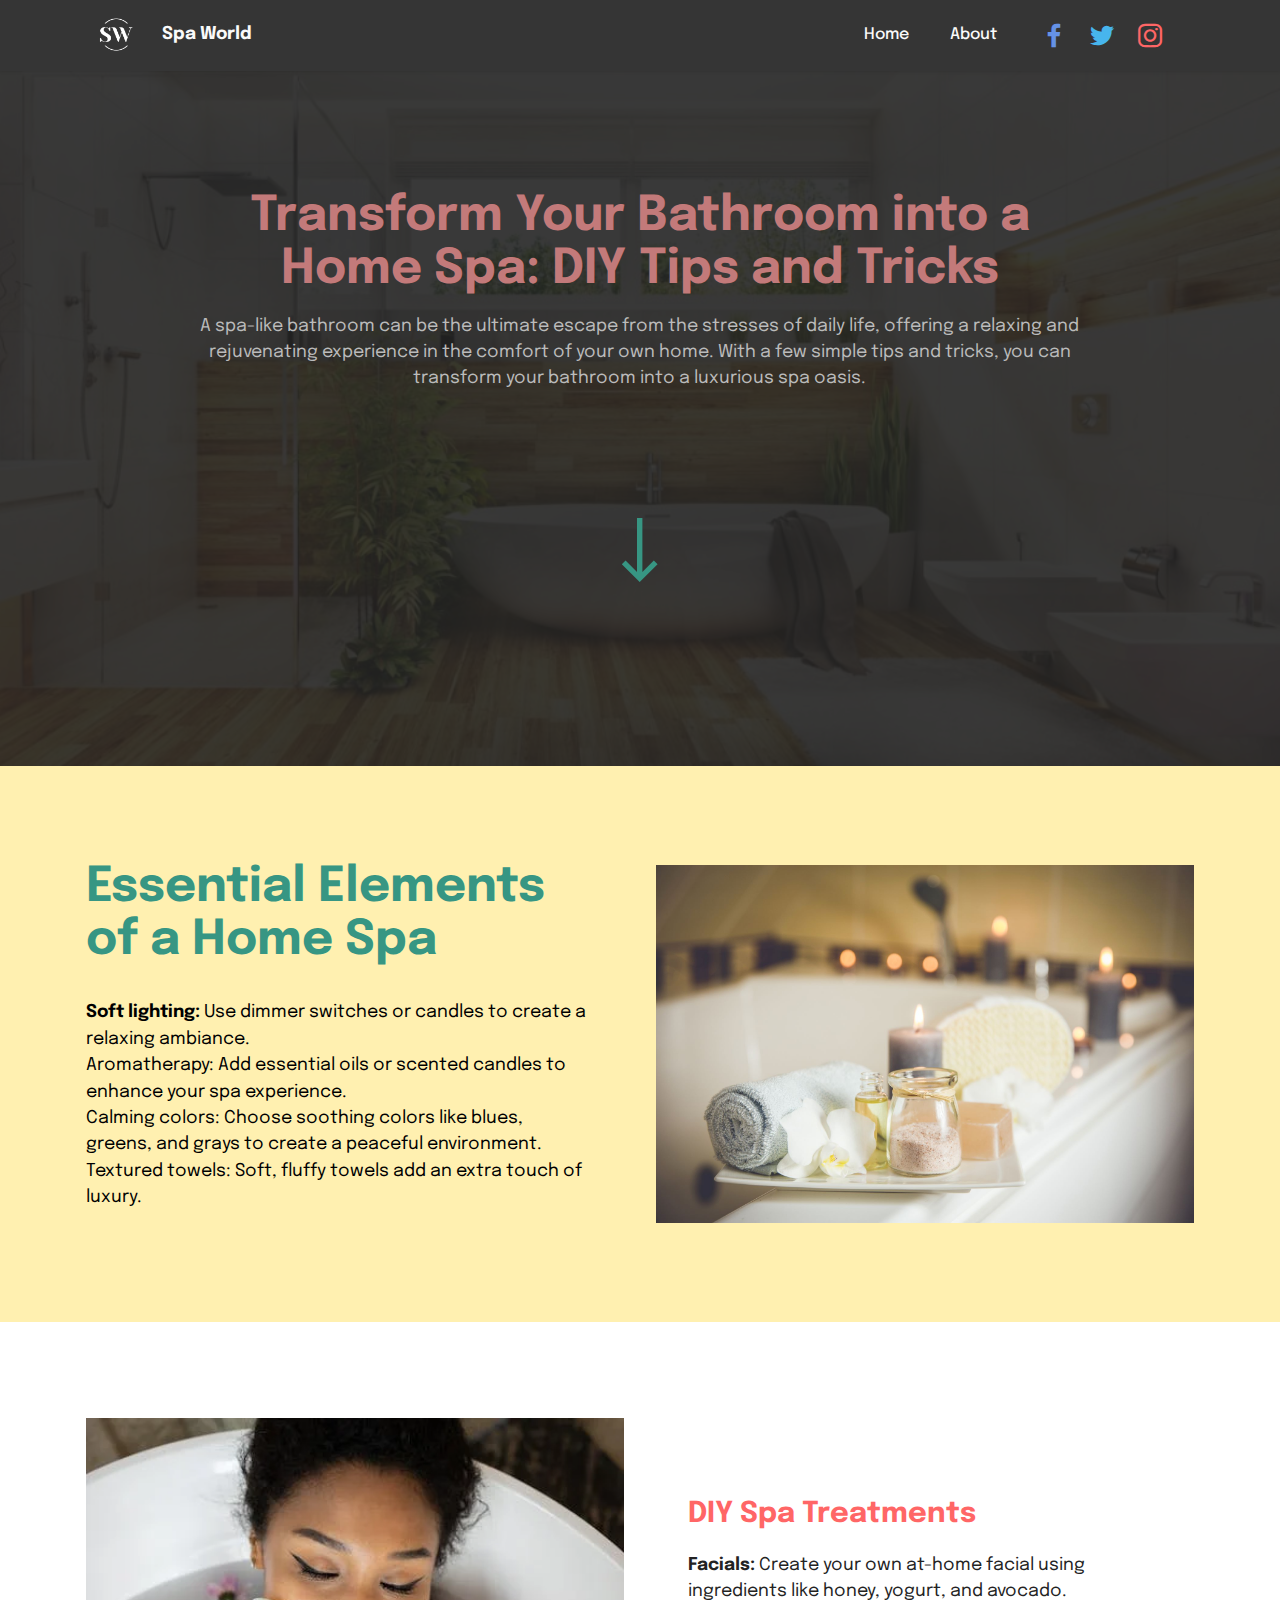
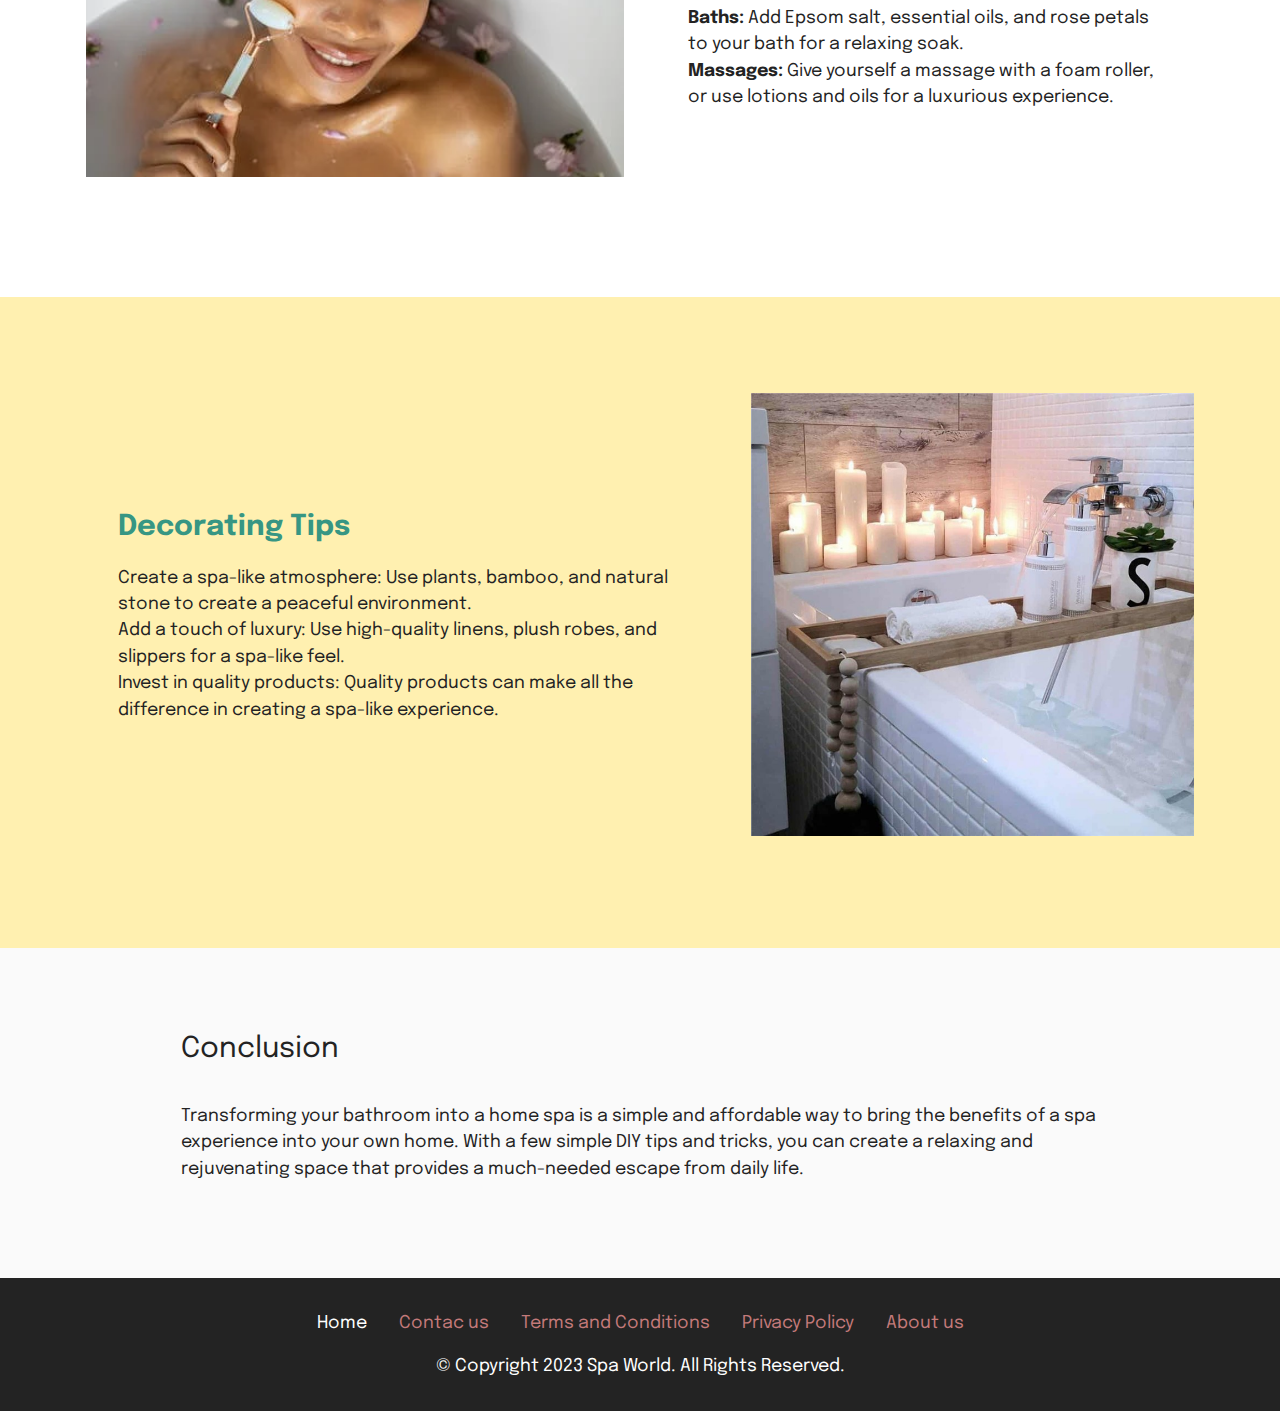
<file: index.html>
<!DOCTYPE html>
<html  >
<head>
  <!-- Site made with Mobirise Website Builder v5.7.12, https://mobirise.com -->
  <meta charset="UTF-8">
  <meta http-equiv="X-UA-Compatible" content="IE=edge">
  <meta name="generator" content="Mobirise v5.7.12, mobirise.com">
  <meta name="viewport" content="width=device-width, initial-scale=1, minimum-scale=1">
  <link rel="shortcut icon" href="assets/images/capture-removebg-preview.png" type="image/x-icon">
  <meta name="description" content="">
  
  
  <title>Home</title>
  <link rel="stylesheet" href="assets/web/assets/mobirise-icons2/mobirise2.css">
  <link rel="stylesheet" href="assets/bootstrap/css/bootstrap.min.css">
  <link rel="stylesheet" href="assets/bootstrap/css/bootstrap-grid.min.css">
  <link rel="stylesheet" href="assets/bootstrap/css/bootstrap-reboot.min.css">
  <link rel="stylesheet" href="assets/dropdown/css/style.css">
  <link rel="stylesheet" href="assets/socicon/css/styles.css">
  <link rel="stylesheet" href="assets/theme/css/style.css">
  <link rel="preload" href="https://fonts.googleapis.com/css?family=Epilogue:100,200,300,400,500,600,700,800,900,100i,200i,300i,400i,500i,600i,700i,800i,900i&display=swap" as="style" onload="this.onload=null;this.rel='stylesheet'">
  <noscript><link rel="stylesheet" href="https://fonts.googleapis.com/css?family=Epilogue:100,200,300,400,500,600,700,800,900,100i,200i,300i,400i,500i,600i,700i,800i,900i&display=swap"></noscript>
  <link rel="preload" as="style" href="assets/mobirise/css/mbr-additional.css"><link rel="stylesheet" href="assets/mobirise/css/mbr-additional.css" type="text/css">

  
  
  
</head>
<body>
  
  <section data-bs-version="5.1" class="menu menu1 cid-sFGzlAXw3z" once="menu" id="menu1-2">
    

    <nav class="navbar navbar-dropdown navbar-expand-lg">
        <div class="container">
            <div class="navbar-brand">
                <span class="navbar-logo">
                    <a href="index.html">
                        <img src="assets/images/capture-removebg-preview.png" alt="" style="height: 3rem;">
                    </a>
                </span>
                <span class="navbar-caption-wrap"><a class="navbar-caption text-white text-primary display-7" href="index.html">Spa World</a></span>
            </div>
            <button class="navbar-toggler" type="button" data-toggle="collapse" data-bs-toggle="collapse" data-target="#navbarSupportedContent" data-bs-target="#navbarSupportedContent" aria-controls="navbarNavAltMarkup" aria-expanded="false" aria-label="Toggle navigation">
                <div class="hamburger">
                    <span></span>
                    <span></span>
                    <span></span>
                    <span></span>
                </div>
            </button>
            <div class="collapse navbar-collapse" id="navbarSupportedContent">
                <ul class="navbar-nav nav-dropdown nav-right" data-app-modern-menu="true"><li class="nav-item"><a class="nav-link link text-white text-primary display-4" href="index.html">Home</a></li><li class="nav-item"><a class="nav-link link text-white text-primary display-4" href="page2.html">
                            About</a></li></ul>
                <div class="icons-menu">
                    <a class="iconfont-wrapper" href="index.html">
                        <span class="p-2 mbr-iconfont socicon-facebook socicon" style="color: rgb(101, 146, 230); fill: rgb(101, 146, 230);"></span>
                    </a>
                    <a class="iconfont-wrapper" href="index.html">
                        <span class="p-2 mbr-iconfont socicon-twitter socicon" style="color: rgb(71, 181, 237); fill: rgb(71, 181, 237);"></span>
                    </a>
                    <a class="iconfont-wrapper" href="index.html">
                        <span class="p-2 mbr-iconfont socicon-instagram socicon" style="color: rgb(255, 102, 102); fill: rgb(255, 102, 102);"></span>
                    </a>
                    
                </div>
                
            </div>
        </div>
    </nav>
</section>

<section data-bs-version="5.1" class="header19 cid-sFGzrhlvIh" id="header19-3">

    

    <div class="mbr-overlay" style="opacity: 0.9; background-color: rgb(35, 35, 35);">
    </div>

    <div class="container">
        <div class="media-container">
            <div class="col-md-12 col-lg-10 m-auto align-center">
                <h1 class="mbr-section-title mbr-white mbr-fonts-style mb-3 display-2"><strong>Transform Your Bathroom into a Home Spa: DIY Tips and Tricks</strong></h1>
                <p class="mbr-text mbr-white mbr-fonts-style display-7">
                    A spa-like bathroom can be the ultimate escape from the stresses of daily life, offering a relaxing and rejuvenating experience in the comfort of your own home. With a few simple tips and tricks, you can transform your bathroom into a luxurious spa oasis.</p>
                

                <div class="row pt-5 justify-content-center">
                    <div class="col-12 col-md-6 col-lg-3">
                        <div class="card-wrapper">
                            <div class="card-box align-center">
                                <a href="index.html"><span class="mbr-iconfont mobi-mbri-down mobi-mbri" style="color: rgb(55, 150, 131); fill: rgb(55, 150, 131);"></span></a>
                                <h4 class="card-title align-center mbr-black mbr-fonts-style display-7"></h4>
                            </div>
                        </div>
                    </div>
                    
                    
                    
                </div>
            </div>
        </div>
    </div>
</section>

<section data-bs-version="5.1" class="features18 cid-sFGGxz3b6J" id="features19-a">

    

    
    <div class="container">
        <div class="row justify-content-center">
            <div class="card col-12 col-lg">
                <div class="card-wrapper">
                    <h6 class="card-title mbr-fonts-style mb-4 display-2"><strong>Essential Elements of a Home Spa</strong></h6>
                    <p class="mbr-text mbr-fonts-style display-7"><strong>Soft lighting:</strong> Use dimmer switches or candles to create a relaxing ambiance.
<br>Aromatherapy: Add essential oils or scented candles to enhance your spa experience.
<br>Calming colors: Choose soothing colors like blues, greens, and grays to create a peaceful environment.
<br>Textured towels: Soft, fluffy towels add an extra touch of luxury.</p>
                    
                </div>
            </div>
            <div class="col-12 col-lg-6">
                <div class="image-wrapper">
                    <a href="index.html"><img src="assets/images/arch2o-4-key-considerations-when-building-a-spa-at-home-1.jpeg" alt=""></a>
                </div>
            </div>
        </div>
    </div>
</section>

<section data-bs-version="5.1" class="image1 cid-tuviV3ELBd" id="image1-0">
    

    
    

    <div class="container">
        <div class="row align-items-center">
            <div class="col-12 col-lg-6">
                <div class="image-wrapper">
                    <a href="index.html"><img src="assets/images/pexels-photo-6621226.webp" alt=""></a>
                    <p class="mbr-description mbr-fonts-style pt-2 align-center display-4"></p>
                </div>
            </div>
            <div class="col-12 col-lg">
                <div class="text-wrapper">
                    <h3 class="mbr-section-title mbr-fonts-style mb-3 display-5"><strong>DIY Spa Treatments</strong></h3>
                    <p class="mbr-text mbr-fonts-style display-7"><strong>Facials:</strong> Create your own at-home facial using ingredients like honey, yogurt, and avocado.
<br><strong>Baths:</strong> Add Epsom salt, essential oils, and rose petals to your bath for a relaxing soak.
<br><strong>Massages:</strong> Give yourself a massage with a foam roller, or use lotions and oils for a luxurious experience.</p>
                </div>
            </div>
        </div>
    </div>
</section>

<section data-bs-version="5.1" class="image2 cid-tuvju6x9x3" id="image2-2">
    

    
    

    <div class="container">
        <div class="row align-items-center">
            <div class="col-12 col-lg-5">
                <div class="image-wrapper">
                    <a href="index.html"><img src="assets/images/448257bd-cbf5-4a04-845e-d1fa05ebd74f.jpg" alt=""></a>
                    <p class="mbr-description mbr-fonts-style mt-2 align-center display-4"></p>
                </div>
            </div>
            <div class="col-12 col-lg">
                <div class="text-wrapper">
                    <h3 class="mbr-section-title mbr-fonts-style mb-3 display-5"><strong>Decorating Tips</strong></h3>
                    <p class="mbr-text mbr-fonts-style display-7">Create a spa-like atmosphere: Use plants, bamboo, and natural stone to create a peaceful environment.
<br>Add a touch of luxury: Use high-quality linens, plush robes, and slippers for a spa-like feel.
<br>Invest in quality products: Quality products can make all the difference in creating a spa-like experience.</p>
                </div>
            </div>
        </div>
    </div>
</section>

<section data-bs-version="5.1" class="content5 cid-tuvjIvxRNx" id="content5-3">
    
    <div class="container">
        <div class="row justify-content-center">
            <div class="col-md-12 col-lg-10">
                
                <h4 class="mbr-section-subtitle mbr-fonts-style mb-4 display-5">
                    Conclusion
                </h4>
                <p class="mbr-text mbr-fonts-style display-7">
                    Transforming your bathroom into a home spa is a simple and affordable way to bring the benefits of a spa experience into your own home. With a few simple DIY tips and tricks, you can create a relaxing and rejuvenating space that provides a much-needed escape from daily life.</p>
            </div>
        </div>
    </div>
</section>

<section data-bs-version="5.1" class="footer3 cid-tuvjKKQNaq" once="footers" id="footer3-4">

    

    

    <div class="container">
        <div class="media-container-row align-center mbr-white">
            <div class="row row-links">
                <ul class="foot-menu">
                    
                    
                    
                    
                    
                <li class="foot-menu-item mbr-fonts-style display-7">Home</li><li class="foot-menu-item mbr-fonts-style display-7"><a href="page1.html" class="text-primary">Contac us</a></li><li class="foot-menu-item mbr-fonts-style display-7"><a href="page4.html" class="text-primary">Terms and Conditions</a></li><li class="foot-menu-item mbr-fonts-style display-7"><a href="page3.html" class="text-primary">Privacy Policy</a></li><li class="foot-menu-item mbr-fonts-style display-7"><a href="page2.html" class="text-primary">About us</a></li></ul>
            </div>
            
            <div class="row row-copirayt">
                <p class="mbr-text mb-0 mbr-fonts-style mbr-white align-center display-7">
                    © Copyright 2023 Spa World. All Rights Reserved.
                </p>
            </div>
        </div>
    </div>
  
  
</body>
</html>
</file>
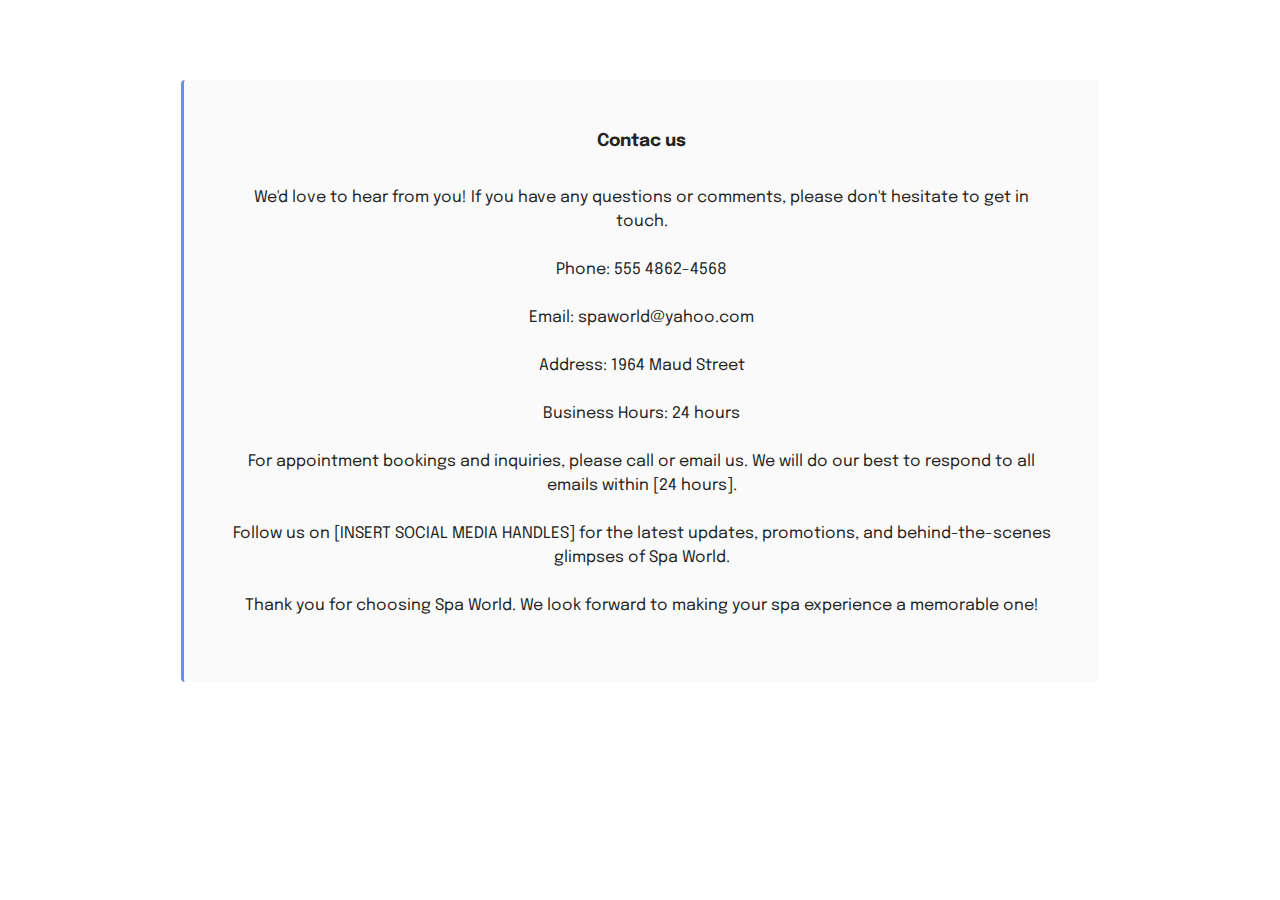
<file: page1.html>
<!DOCTYPE html>
<html  >
<head>
  <!-- Site made with Mobirise Website Builder v5.7.12, https://mobirise.com -->
  <meta charset="UTF-8">
  <meta http-equiv="X-UA-Compatible" content="IE=edge">
  <meta name="generator" content="Mobirise v5.7.12, mobirise.com">
  <meta name="viewport" content="width=device-width, initial-scale=1, minimum-scale=1">
  <link rel="shortcut icon" href="assets/images/capture-removebg-preview.png" type="image/x-icon">
  <meta name="description" content="">
  
  
  <title>Contac us</title>
  <link rel="stylesheet" href="assets/bootstrap/css/bootstrap.min.css">
  <link rel="stylesheet" href="assets/bootstrap/css/bootstrap-grid.min.css">
  <link rel="stylesheet" href="assets/bootstrap/css/bootstrap-reboot.min.css">
  <link rel="stylesheet" href="assets/theme/css/style.css">
  <link rel="preload" href="https://fonts.googleapis.com/css?family=Epilogue:100,200,300,400,500,600,700,800,900,100i,200i,300i,400i,500i,600i,700i,800i,900i&display=swap" as="style" onload="this.onload=null;this.rel='stylesheet'">
  <noscript><link rel="stylesheet" href="https://fonts.googleapis.com/css?family=Epilogue:100,200,300,400,500,600,700,800,900,100i,200i,300i,400i,500i,600i,700i,800i,900i&display=swap"></noscript>
  <link rel="preload" as="style" href="assets/mobirise/css/mbr-additional.css"><link rel="stylesheet" href="assets/mobirise/css/mbr-additional.css" type="text/css">

  
  
  
</head>
<body>
  
  <section data-bs-version="5.1" class="content7 cid-tuvO5gD8ln" id="content7-g">
    
    <div class="container">
        <div class="row justify-content-center">
            <div class="col-12 col-md-10">
                <blockquote>
                <h5 class="mbr-section-title mbr-fonts-style mb-2 display-7"><strong>Contac us</strong></h5>
                <p class="mbr-text mbr-fonts-style display-4"><br>We'd love to hear from you! If you have any questions or comments, please don't hesitate to get in touch.
<br>
<br>Phone: 555 4862-4568<br>
<br>Email: spaworld@yahoo.com<br>
<br>Address:&nbsp;1964 Maud Street<br>
<br>Business Hours: 24 hours<br>
<br>For appointment bookings and inquiries, please call or email us. We will do our best to respond to all emails within [24 hours].
<br>
<br>Follow us on [INSERT SOCIAL MEDIA HANDLES] for the latest updates, promotions, and behind-the-scenes glimpses of Spa World.
<br>
<br>Thank you for choosing Spa World. We look forward to making your spa experience a memorable one!</p></blockquote>
            </div>
        </div>
    </div>
  
  
</body>
</html>
</file>
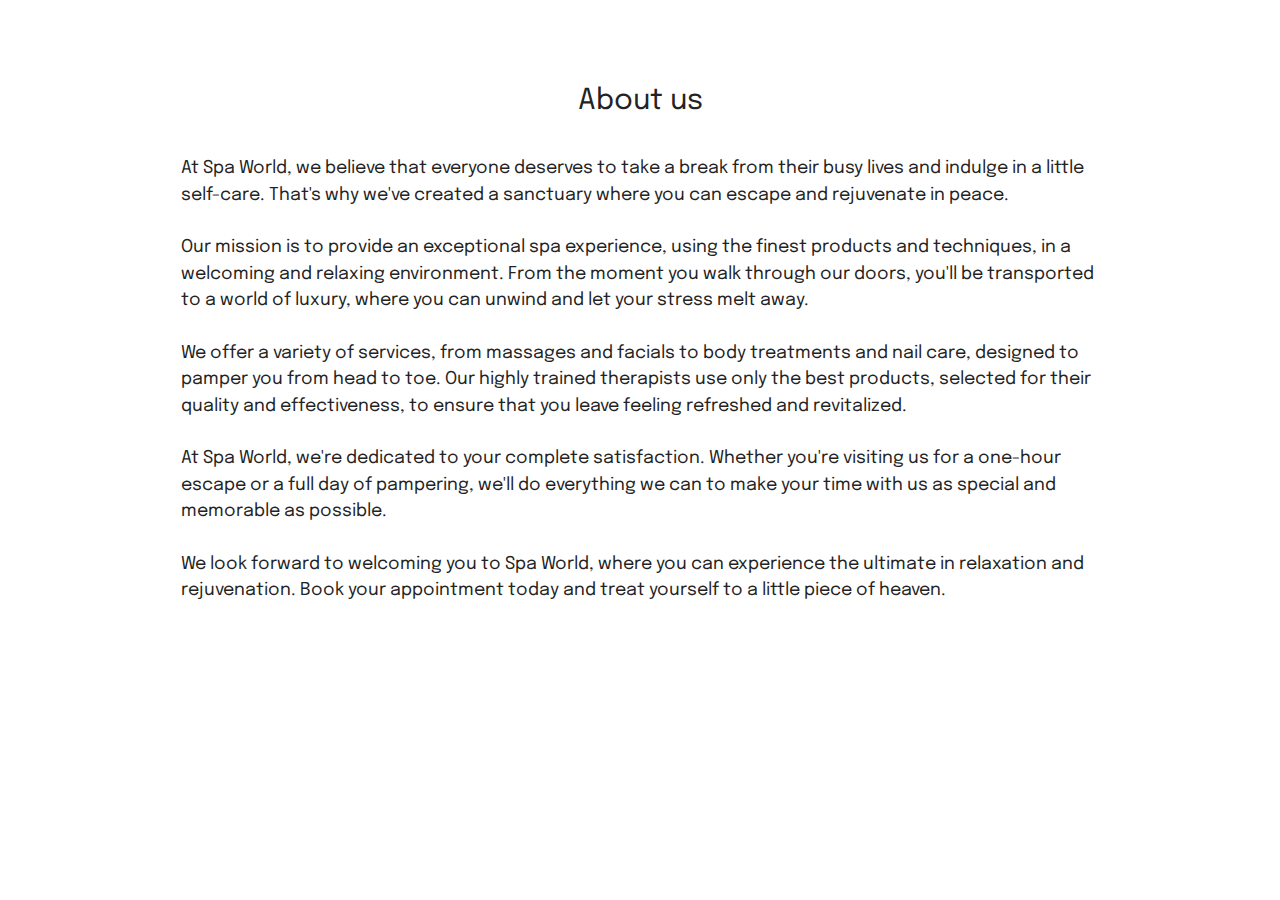
<file: page2.html>
<!DOCTYPE html>
<html  >
<head>
  <!-- Site made with Mobirise Website Builder v5.7.12, https://mobirise.com -->
  <meta charset="UTF-8">
  <meta http-equiv="X-UA-Compatible" content="IE=edge">
  <meta name="generator" content="Mobirise v5.7.12, mobirise.com">
  <meta name="viewport" content="width=device-width, initial-scale=1, minimum-scale=1">
  <link rel="shortcut icon" href="assets/images/capture-removebg-preview.png" type="image/x-icon">
  <meta name="description" content="">
  
  
  <title>About us</title>
  <link rel="stylesheet" href="assets/bootstrap/css/bootstrap.min.css">
  <link rel="stylesheet" href="assets/bootstrap/css/bootstrap-grid.min.css">
  <link rel="stylesheet" href="assets/bootstrap/css/bootstrap-reboot.min.css">
  <link rel="stylesheet" href="assets/theme/css/style.css">
  <link rel="preload" href="https://fonts.googleapis.com/css?family=Epilogue:100,200,300,400,500,600,700,800,900,100i,200i,300i,400i,500i,600i,700i,800i,900i&display=swap" as="style" onload="this.onload=null;this.rel='stylesheet'">
  <noscript><link rel="stylesheet" href="https://fonts.googleapis.com/css?family=Epilogue:100,200,300,400,500,600,700,800,900,100i,200i,300i,400i,500i,600i,700i,800i,900i&display=swap"></noscript>
  <link rel="preload" as="style" href="assets/mobirise/css/mbr-additional.css"><link rel="stylesheet" href="assets/mobirise/css/mbr-additional.css" type="text/css">

  
  
  
</head>
<body>
  
  <section data-bs-version="5.1" class="content5 cid-tuvNckkhig" id="content5-f">
    
    <div class="container">
        <div class="row justify-content-center">
            <div class="col-md-12 col-lg-10">
                
                <h4 class="mbr-section-subtitle mbr-fonts-style mb-4 display-5">About us</h4>
                <p class="mbr-text mbr-fonts-style display-7">At Spa World, we believe that everyone deserves to take a break from their busy lives and indulge in a little self-care. That's why we've created a sanctuary where you can escape and rejuvenate in peace.
<br>
<br>Our mission is to provide an exceptional spa experience, using the finest products and techniques, in a welcoming and relaxing environment. From the moment you walk through our doors, you'll be transported to a world of luxury, where you can unwind and let your stress melt away.
<br>
<br>We offer a variety of services, from massages and facials to body treatments and nail care, designed to pamper you from head to toe. Our highly trained therapists use only the best products, selected for their quality and effectiveness, to ensure that you leave feeling refreshed and revitalized.
<br>
<br>At Spa World, we're dedicated to your complete satisfaction. Whether you're visiting us for a one-hour escape or a full day of pampering, we'll do everything we can to make your time with us as special and memorable as possible.
<br>
<br>We look forward to welcoming you to Spa World, where you can experience the ultimate in relaxation and rejuvenation. Book your appointment today and treat yourself to a little piece of heaven.</p>
            </div>
        </div>
    </div>
  
  
</body>
</html>
</file>
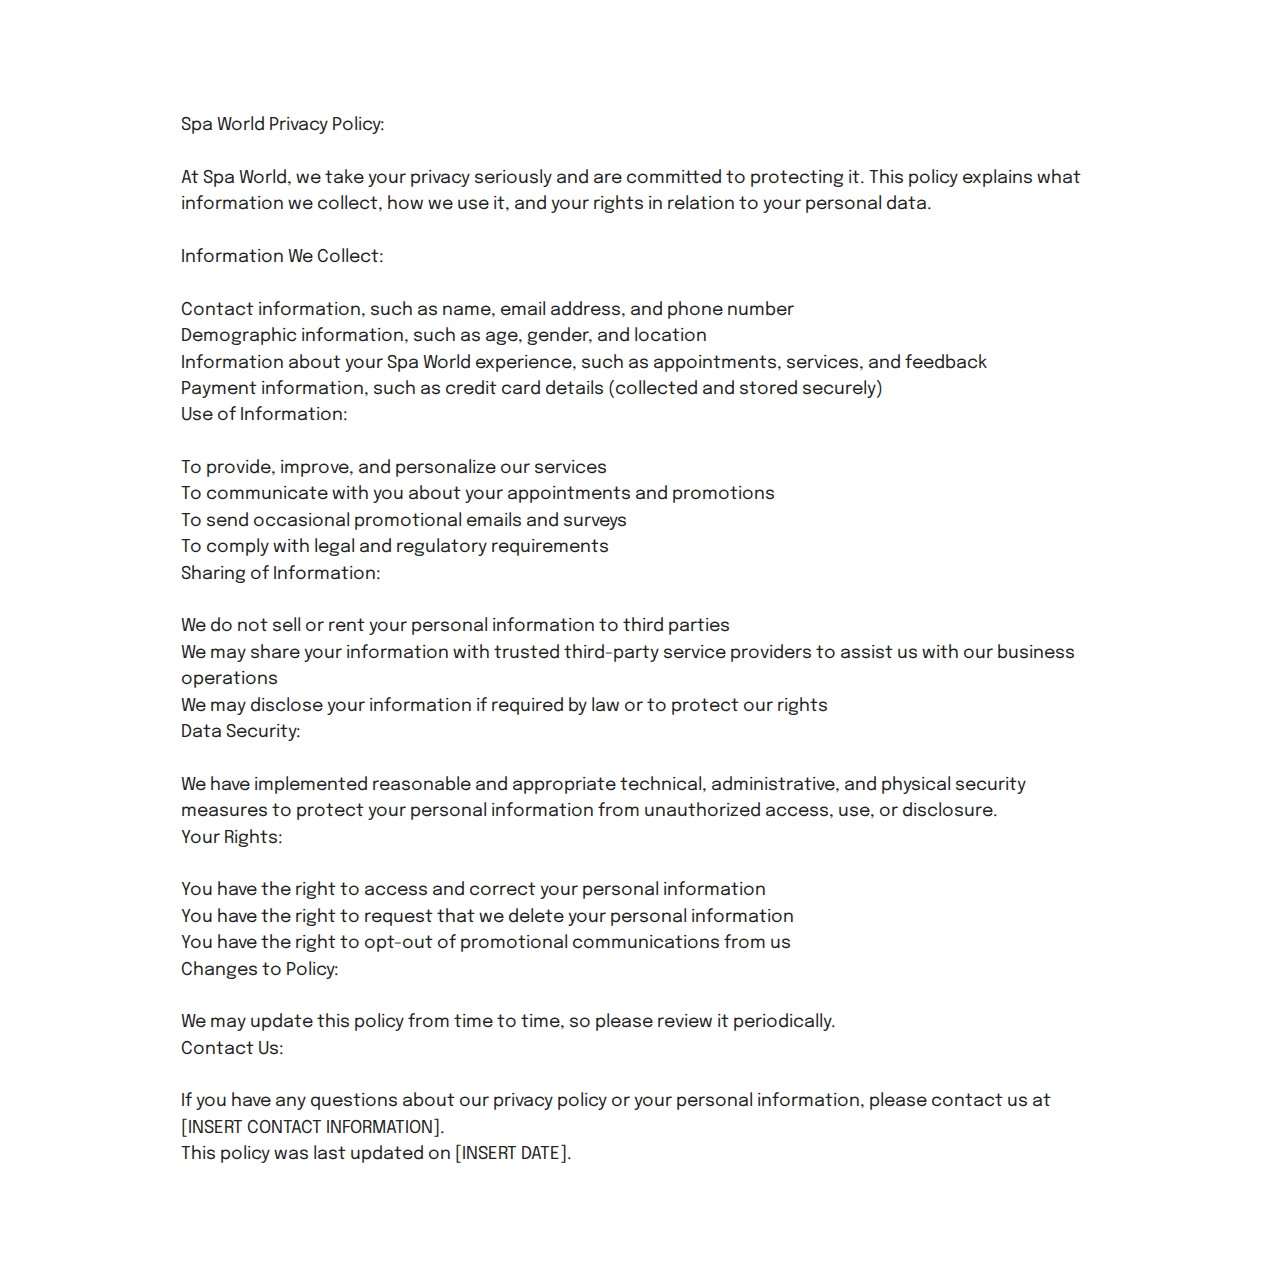
<file: page3.html>
<!DOCTYPE html>
<html  >
<head>
  <!-- Site made with Mobirise Website Builder v5.7.12, https://mobirise.com -->
  <meta charset="UTF-8">
  <meta http-equiv="X-UA-Compatible" content="IE=edge">
  <meta name="generator" content="Mobirise v5.7.12, mobirise.com">
  <meta name="viewport" content="width=device-width, initial-scale=1, minimum-scale=1">
  <link rel="shortcut icon" href="assets/images/capture-removebg-preview.png" type="image/x-icon">
  <meta name="description" content="">
  
  
  <title>Privacy Policy</title>
  <link rel="stylesheet" href="assets/bootstrap/css/bootstrap.min.css">
  <link rel="stylesheet" href="assets/bootstrap/css/bootstrap-grid.min.css">
  <link rel="stylesheet" href="assets/bootstrap/css/bootstrap-reboot.min.css">
  <link rel="stylesheet" href="assets/theme/css/style.css">
  <link rel="preload" href="https://fonts.googleapis.com/css?family=Epilogue:100,200,300,400,500,600,700,800,900,100i,200i,300i,400i,500i,600i,700i,800i,900i&display=swap" as="style" onload="this.onload=null;this.rel='stylesheet'">
  <noscript><link rel="stylesheet" href="https://fonts.googleapis.com/css?family=Epilogue:100,200,300,400,500,600,700,800,900,100i,200i,300i,400i,500i,600i,700i,800i,900i&display=swap"></noscript>
  <link rel="preload" as="style" href="assets/mobirise/css/mbr-additional.css"><link rel="stylesheet" href="assets/mobirise/css/mbr-additional.css" type="text/css">

  
  
  
</head>
<body>
  
  <section data-bs-version="5.1" class="content5 cid-tuvMYnqwKs" id="content5-e">
    
    <div class="container">
        <div class="row justify-content-center">
            <div class="col-md-12 col-lg-10">
                
                <h4 class="mbr-section-subtitle mbr-fonts-style mb-4 display-5"></h4>
                <p class="mbr-text mbr-fonts-style display-7">Spa World Privacy Policy:
<br>
<br>At Spa World, we take your privacy seriously and are committed to protecting it. This policy explains what information we collect, how we use it, and your rights in relation to your personal data.
<br>
<br>Information We Collect:
<br>
<br>Contact information, such as name, email address, and phone number
<br>Demographic information, such as age, gender, and location
<br>Information about your Spa World experience, such as appointments, services, and feedback
<br>Payment information, such as credit card details (collected and stored securely)
<br>Use of Information:
<br>
<br>To provide, improve, and personalize our services
<br>To communicate with you about your appointments and promotions
<br>To send occasional promotional emails and surveys
<br>To comply with legal and regulatory requirements
<br>Sharing of Information:
<br>
<br>We do not sell or rent your personal information to third parties
<br>We may share your information with trusted third-party service providers to assist us with our business operations
<br>We may disclose your information if required by law or to protect our rights
<br>Data Security:
<br>
<br>We have implemented reasonable and appropriate technical, administrative, and physical security measures to protect your personal information from unauthorized access, use, or disclosure.
<br>Your Rights:
<br>
<br>You have the right to access and correct your personal information
<br>You have the right to request that we delete your personal information
<br>You have the right to opt-out of promotional communications from us
<br>Changes to Policy:
<br>
<br>We may update this policy from time to time, so please review it periodically.
<br>Contact Us:
<br>
<br>If you have any questions about our privacy policy or your personal information, please contact us at [INSERT CONTACT INFORMATION].
<br>This policy was last updated on [INSERT DATE].</p>
            </div>
        </div>
    </div>
 
  
</body>
</html>
</file>
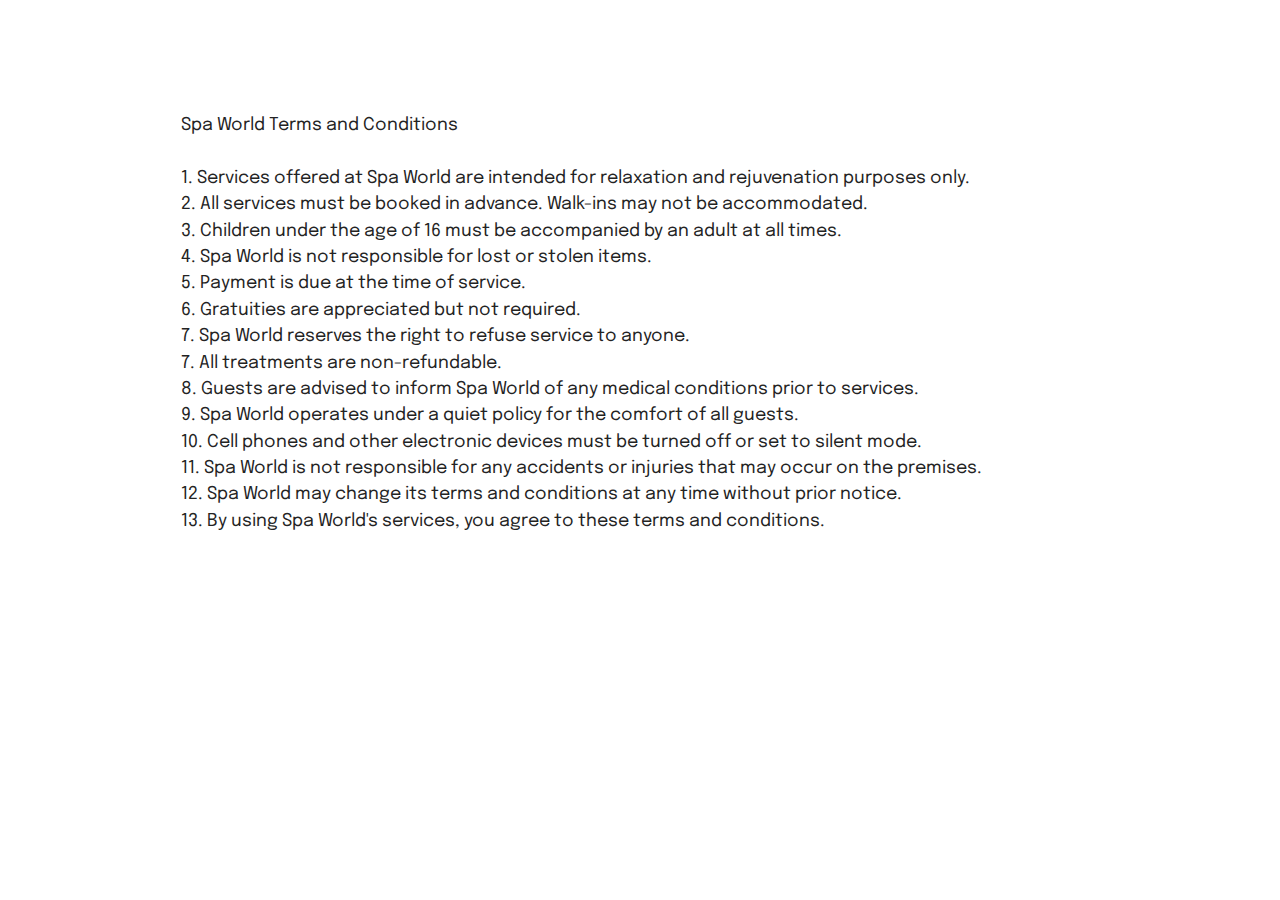
<file: page4.html>
<!DOCTYPE html>
<html  >
<head>
  <!-- Site made with Mobirise Website Builder v5.7.12, https://mobirise.com -->
  <meta charset="UTF-8">
  <meta http-equiv="X-UA-Compatible" content="IE=edge">
  <meta name="generator" content="Mobirise v5.7.12, mobirise.com">
  <meta name="viewport" content="width=device-width, initial-scale=1, minimum-scale=1">
  <link rel="shortcut icon" href="assets/images/capture-removebg-preview.png" type="image/x-icon">
  <meta name="description" content="">
  
  
  <title>Terms and Conditions</title>
  <link rel="stylesheet" href="assets/bootstrap/css/bootstrap.min.css">
  <link rel="stylesheet" href="assets/bootstrap/css/bootstrap-grid.min.css">
  <link rel="stylesheet" href="assets/bootstrap/css/bootstrap-reboot.min.css">
  <link rel="stylesheet" href="assets/theme/css/style.css">
  <link rel="preload" href="https://fonts.googleapis.com/css?family=Epilogue:100,200,300,400,500,600,700,800,900,100i,200i,300i,400i,500i,600i,700i,800i,900i&display=swap" as="style" onload="this.onload=null;this.rel='stylesheet'">
  <noscript><link rel="stylesheet" href="https://fonts.googleapis.com/css?family=Epilogue:100,200,300,400,500,600,700,800,900,100i,200i,300i,400i,500i,600i,700i,800i,900i&display=swap"></noscript>
  <link rel="preload" as="style" href="assets/mobirise/css/mbr-additional.css"><link rel="stylesheet" href="assets/mobirise/css/mbr-additional.css" type="text/css">

  
  
  
</head>
<body>
  
  <section data-bs-version="5.1" class="content5 cid-tuvsYiO3Gg" id="content5-d">
    
    <div class="container">
        <div class="row justify-content-center">
            <div class="col-md-12 col-lg-10">
                
                <h4 class="mbr-section-subtitle mbr-fonts-style mb-4 display-5"></h4>
                <p class="mbr-text mbr-fonts-style display-7">Spa World Terms and Conditions
<br>
<br>1. Services offered at Spa World are intended for relaxation and rejuvenation purposes only.
<br>2. All services must be booked in advance. Walk-ins may not be accommodated.
<br>3. Children under the age of 16 must be accompanied by an adult at all times.
<br>4. Spa World is not responsible for lost or stolen items.
<br>5. Payment is due at the time of service.
<br>6. Gratuities are appreciated but not required.
<br>7. Spa World reserves the right to refuse service to anyone.
<br>7. All treatments are non-refundable.
<br>8. Guests are advised to inform Spa World of any medical conditions prior to services.
<br>9. Spa World operates under a quiet policy for the comfort of all guests.
<br>10. Cell phones and other electronic devices must be turned off or set to silent mode.
<br>11. Spa World is not responsible for any accidents or injuries that may occur on the premises.
<br>12. Spa World may change its terms and conditions at any time without prior notice.
<br>13. By using Spa World's services, you agree to these terms and conditions.</p>
            </div>
        </div>
    </div>
  
  
</body>
</html>
</file>
<file: assets/web/assets/mobirise-icons2/mobirise2.css>
@font-face {
  font-family: 'Moririse2';
  font-display: swap;
  src:  url('mobirise2.eot?f2bix4');
  src:  url('mobirise2.eot?f2bix4#iefix') format('embedded-opentype'),
    url('mobirise2.ttf?f2bix4') format('truetype'),
    url('mobirise2.woff?f2bix4') format('woff'),
    url('mobirise2.svg?f2bix4#mobirise2') format('svg');
  font-weight: normal;
  font-style: normal;
}

[class^="mobi-"], [class*=" mobi-"] {
  /* use !important to prevent issues with browser extensions that change fonts */
  font-family: 'Moririse2' !important;
  speak: none;
  font-style: normal;
  font-weight: normal;
  font-variant: normal;
  text-transform: none;
  line-height: 1;

  /* Better Font Rendering =========== */
  -webkit-font-smoothing: antialiased;
  -moz-osx-font-smoothing: grayscale;
}

.mobi-mbri-add-submenu:before {
  content: "\e900";
}
.mobi-mbri-alert:before {
  content: "\e901";
}
.mobi-mbri-align-center:before {
  content: "\e902";
}
.mobi-mbri-align-justify:before {
  content: "\e903";
}
.mobi-mbri-align-left:before {
  content: "\e904";
}
.mobi-mbri-align-right:before {
  content: "\e905";
}
.mobi-mbri-android:before {
  content: "\e906";
}
.mobi-mbri-apple:before {
  content: "\e907";
}
.mobi-mbri-arrow-down:before {
  content: "\e908";
}
.mobi-mbri-arrow-next:before {
  content: "\e909";
}
.mobi-mbri-arrow-prev:before {
  content: "\e90a";
}
.mobi-mbri-arrow-up:before {
  content: "\e90b";
}
.mobi-mbri-bold:before {
  content: "\e90c";
}
.mobi-mbri-bookmark:before {
  content: "\e90d";
}
.mobi-mbri-bootstrap:before {
  content: "\e90e";
}
.mobi-mbri-briefcase:before {
  content: "\e90f";
}
.mobi-mbri-browse:before {
  content: "\e910";
}
.mobi-mbri-bulleted-list:before {
  content: "\e911";
}
.mobi-mbri-calendar:before {
  content: "\e912";
}
.mobi-mbri-camera:before {
  content: "\e913";
}
.mobi-mbri-cart-add:before {
  content: "\e914";
}
.mobi-mbri-cart-full:before {
  content: "\e915";
}
.mobi-mbri-cash:before {
  content: "\e916";
}
.mobi-mbri-change-style:before {
  content: "\e917";
}
.mobi-mbri-chat:before {
  content: "\e918";
}
.mobi-mbri-clock:before {
  content: "\e919";
}
.mobi-mbri-close:before {
  content: "\e91a";
}
.mobi-mbri-cloud:before {
  content: "\e91b";
}
.mobi-mbri-code:before {
  content: "\e91c";
}
.mobi-mbri-contact-form:before {
  content: "\e91d";
}
.mobi-mbri-credit-card:before {
  content: "\e91e";
}
.mobi-mbri-cursor-click:before {
  content: "\e91f";
}
.mobi-mbri-cust-feedback:before {
  content: "\e920";
}
.mobi-mbri-database:before {
  content: "\e921";
}
.mobi-mbri-delivery:before {
  content: "\e922";
}
.mobi-mbri-desktop:before {
  content: "\e923";
}
.mobi-mbri-devices:before {
  content: "\e924";
}
.mobi-mbri-down:before {
  content: "\e925";
}
.mobi-mbri-download-2:before {
  content: "\e926";
}
.mobi-mbri-download:before {
  content: "\e927";
}
.mobi-mbri-drag-n-drop-2:before {
  content: "\e928";
}
.mobi-mbri-drag-n-drop:before {
  content: "\e929";
}
.mobi-mbri-edit-2:before {
  content: "\e92a";
}
.mobi-mbri-edit:before {
  content: "\e92b";
}
.mobi-mbri-error:before {
  content: "\e92c";
}
.mobi-mbri-extension:before {
  content: "\e92d";
}
.mobi-mbri-features:before {
  content: "\e92e";
}
.mobi-mbri-file:before {
  content: "\e92f";
}
.mobi-mbri-flag:before {
  content: "\e930";
}
.mobi-mbri-folder:before {
  content: "\e931";
}
.mobi-mbri-gift:before {
  content: "\e932";
}
.mobi-mbri-github:before {
  content: "\e933";
}
.mobi-mbri-globe-2:before {
  content: "\e934";
}
.mobi-mbri-globe:before {
  content: "\e935";
}
.mobi-mbri-growing-chart:before {
  content: "\e936";
}
.mobi-mbri-hearth:before {
  content: "\e937";
}
.mobi-mbri-help:before {
  content: "\e938";
}
.mobi-mbri-home:before {
  content: "\e939";
}
.mobi-mbri-hot-cup:before {
  content: "\e93a";
}
.mobi-mbri-idea:before {
  content: "\e93b";
}
.mobi-mbri-image-gallery:before {
  content: "\e93c";
}
.mobi-mbri-image-slider:before {
  content: "\e93d";
}
.mobi-mbri-info:before {
  content: "\e93e";
}
.mobi-mbri-italic:before {
  content: "\e93f";
}
.mobi-mbri-key:before {
  content: "\e940";
}
.mobi-mbri-laptop:before {
  content: "\e941";
}
.mobi-mbri-layers:before {
  content: "\e942";
}
.mobi-mbri-left-right:before {
  content: "\e943";
}
.mobi-mbri-left:before {
  content: "\e944";
}
.mobi-mbri-letter:before {
  content: "\e945";
}
.mobi-mbri-like:before {
  content: "\e946";
}
.mobi-mbri-link:before {
  content: "\e947";
}
.mobi-mbri-lock:before {
  content: "\e948";
}
.mobi-mbri-login:before {
  content: "\e949";
}
.mobi-mbri-logout:before {
  content: "\e94a";
}
.mobi-mbri-magic-stick:before {
  content: "\e94b";
}
.mobi-mbri-map-pin:before {
  content: "\e94c";
}
.mobi-mbri-menu:before {
  content: "\e94d";
}
.mobi-mbri-mobile-2:before {
  content: "\e94e";
}
.mobi-mbri-mobile-horizontal:before {
  content: "\e94f";
}
.mobi-mbri-mobile:before {
  content: "\e950";
}
.mobi-mbri-mobirise:before {
  content: "\e951";
}
.mobi-mbri-more-horizontal:before {
  content: "\e952";
}
.mobi-mbri-more-vertical:before {
  content: "\e953";
}
.mobi-mbri-music:before {
  content: "\e954";
}
.mobi-mbri-new-file:before {
  content: "\e955";
}
.mobi-mbri-numbered-list:before {
  content: "\e956";
}
.mobi-mbri-opened-folder:before {
  content: "\e957";
}
.mobi-mbri-pages:before {
  content: "\e958";
}
.mobi-mbri-paper-plane:before {
  content: "\e959";
}
.mobi-mbri-paperclip:before {
  content: "\e95a";
}
.mobi-mbri-phone:before {
  content: "\e95b";
}
.mobi-mbri-photo:before {
  content: "\e95c";
}
.mobi-mbri-photos:before {
  content: "\e95d";
}
.mobi-mbri-pin:before {
  content: "\e95e";
}
.mobi-mbri-play:before {
  content: "\e95f";
}
.mobi-mbri-plus:before {
  content: "\e960";
}
.mobi-mbri-preview:before {
  content: "\e961";
}
.mobi-mbri-print:before {
  content: "\e962";
}
.mobi-mbri-protect:before {
  content: "\e963";
}
.mobi-mbri-question:before {
  content: "\e964";
}
.mobi-mbri-quote-left:before {
  content: "\e965";
}
.mobi-mbri-quote-right:before {
  content: "\e966";
}
.mobi-mbri-redo:before {
  content: "\e967";
}
.mobi-mbri-refresh:before {
  content: "\e968";
}
.mobi-mbri-responsive-2:before {
  content: "\e969";
}
.mobi-mbri-responsive:before {
  content: "\e96a";
}
.mobi-mbri-right:before {
  content: "\e96b";
}
.mobi-mbri-rocket:before {
  content: "\e96c";
}
.mobi-mbri-sad-face:before {
  content: "\e96d";
}
.mobi-mbri-sale:before {
  content: "\e96e";
}
.mobi-mbri-save:before {
  content: "\e96f";
}
.mobi-mbri-search:before {
  content: "\e970";
}
.mobi-mbri-setting-2:before {
  content: "\e971";
}
.mobi-mbri-setting-3:before {
  content: "\e972";
}
.mobi-mbri-setting:before {
  content: "\e973";
}
.mobi-mbri-share:before {
  content: "\e974";
}
.mobi-mbri-shopping-bag:before {
  content: "\e975";
}
.mobi-mbri-shopping-basket:before {
  content: "\e976";
}
.mobi-mbri-shopping-cart:before {
  content: "\e977";
}
.mobi-mbri-sites:before {
  content: "\e978";
}
.mobi-mbri-smile-face:before {
  content: "\e979";
}
.mobi-mbri-speed:before {
  content: "\e97a";
}
.mobi-mbri-star:before {
  content: "\e97b";
}
.mobi-mbri-success:before {
  content: "\e97c";
}
.mobi-mbri-sun:before {
  content: "\e97d";
}
.mobi-mbri-sun2:before {
  content: "\e97e";
}
.mobi-mbri-tablet-vertical:before {
  content: "\e97f";
}
.mobi-mbri-tablet:before {
  content: "\e980";
}
.mobi-mbri-target:before {
  content: "\e981";
}
.mobi-mbri-timer:before {
  content: "\e982";
}
.mobi-mbri-to-ftp:before {
  content: "\e983";
}
.mobi-mbri-to-local-drive:before {
  content: "\e984";
}
.mobi-mbri-touch-swipe:before {
  content: "\e985";
}
.mobi-mbri-touch:before {
  content: "\e986";
}
.mobi-mbri-trash:before {
  content: "\e987";
}
.mobi-mbri-underline:before {
  content: "\e988";
}
.mobi-mbri-undo:before {
  content: "\e989";
}
.mobi-mbri-unlink:before {
  content: "\e98a";
}
.mobi-mbri-unlock:before {
  content: "\e98b";
}
.mobi-mbri-up-down:before {
  content: "\e98c";
}
.mobi-mbri-up:before {
  content: "\e98d";
}
.mobi-mbri-update:before {
  content: "\e98e";
}
.mobi-mbri-upload-2:before {
  content: "\e98f";
}
.mobi-mbri-upload:before {
  content: "\e990";
}
.mobi-mbri-user-2:before {
  content: "\e991";
}
.mobi-mbri-user:before {
  content: "\e992";
}
.mobi-mbri-users:before {
  content: "\e993";
}
.mobi-mbri-video-play:before {
  content: "\e994";
}
.mobi-mbri-video:before {
  content: "\e995";
}
.mobi-mbri-watch:before {
  content: "\e996";
}
.mobi-mbri-website-theme-2:before {
  content: "\e997";
}
.mobi-mbri-website-theme:before {
  content: "\e998";
}
.mobi-mbri-wifi:before {
  content: "\e999";
}
.mobi-mbri-windows:before {
  content: "\e99a";
}
.mobi-mbri-zoom-in:before {
  content: "\e99b";
}
.mobi-mbri-zoom-out:before {
  content: "\e99c";
}
</file>
<file: assets/dropdown/css/style.css>
.navbar-dropdown {
  left: 0;
  padding: 0;
  position: absolute;
  right: 0;
  top: 0;
  transition: all 0.45s ease;
  z-index: 1030;
  background: #282828; }
  .navbar-dropdown .navbar-logo {
    margin-right: 0.8rem;
    transition: margin 0.3s ease-in-out;
    vertical-align: middle; }
    .navbar-dropdown .navbar-logo img {
      height: 3.125rem;
      transition: all 0.3s ease-in-out; }
    .navbar-dropdown .navbar-logo.mbr-iconfont {
      font-size: 3.125rem;
      line-height: 3.125rem; }
  .navbar-dropdown .navbar-caption {
    font-weight: 700;
    white-space: normal;
    vertical-align: -4px;
    line-height: 3.125rem !important; }
    .navbar-dropdown .navbar-caption, .navbar-dropdown .navbar-caption:hover {
      color: inherit;
      text-decoration: none; }
  .navbar-dropdown .mbr-iconfont + .navbar-caption {
    vertical-align: -1px; }
  .navbar-dropdown.navbar-fixed-top {
    position: fixed; }
  .navbar-dropdown .navbar-brand span {
    vertical-align: -4px; }
  .navbar-dropdown.bg-color.transparent {
    background: none; }
  .navbar-dropdown.navbar-short .navbar-brand {
    padding: 0.625rem 0; }
    .navbar-dropdown.navbar-short .navbar-brand span {
      vertical-align: -1px; }
  .navbar-dropdown.navbar-short .navbar-caption {
    line-height: 2.375rem !important;
    vertical-align: -2px; }
  .navbar-dropdown.navbar-short .navbar-logo {
    margin-right: 0.5rem; }
    .navbar-dropdown.navbar-short .navbar-logo img {
      height: 2.375rem; }
    .navbar-dropdown.navbar-short .navbar-logo.mbr-iconfont {
      font-size: 2.375rem;
      line-height: 2.375rem; }
  .navbar-dropdown.navbar-short .mbr-table-cell {
    height: 3.625rem; }
  .navbar-dropdown .navbar-close {
    left: 0.6875rem;
    position: fixed;
    top: 0.75rem;
    z-index: 1000; }
  .navbar-dropdown .hamburger-icon {
    content: "";
    display: inline-block;
    vertical-align: middle;
    width: 16px;
    -webkit-box-shadow: 0 -6px 0 1px #282828,0 0 0 1px #282828,0 6px 0 1px #282828;
    -moz-box-shadow: 0 -6px 0 1px #282828,0 0 0 1px #282828,0 6px 0 1px #282828;
    box-shadow: 0 -6px 0 1px #282828,0 0 0 1px #282828,0 6px 0 1px #282828; }

.dropdown-menu .dropdown-toggle[data-toggle="dropdown-submenu"]::after {
  border-bottom: 0.35em solid transparent;
  border-left: 0.35em solid;
  border-right: 0;
  border-top: 0.35em solid transparent;
  margin-left: 0.3rem; }

.dropdown-menu .dropdown-item:focus {
  outline: 0; }

.nav-dropdown {
  font-size: 0.75rem;
  font-weight: 500;
  height: auto !important; }
  .nav-dropdown .nav-btn {
    padding-left: 1rem; }
  .nav-dropdown .link {
    margin: .667em 1.667em;
    font-weight: 500;
    padding: 0;
    transition: color .2s ease-in-out; }
    .nav-dropdown .link.dropdown-toggle {
      margin-right: 2.583em; }
      .nav-dropdown .link.dropdown-toggle::after {
        margin-left: .25rem;
        border-top: 0.35em solid;
        border-right: 0.35em solid transparent;
        border-left: 0.35em solid transparent;
        border-bottom: 0; }
      .nav-dropdown .link.dropdown-toggle[aria-expanded="true"] {
        margin: 0;
        padding: 0.667em 3.263em  0.667em 1.667em; }
  .nav-dropdown .link::after,
  .nav-dropdown .dropdown-item::after {
    color: inherit; }
  .nav-dropdown .btn {
    font-size: 0.75rem;
    font-weight: 700;
    letter-spacing: 0;
    margin-bottom: 0;
    padding-left: 1.25rem;
    padding-right: 1.25rem; }
  .nav-dropdown .dropdown-menu {
    border-radius: 0;
    border: 0;
    left: 0;
    margin: 0;
    padding-bottom: 1.25rem;
    padding-top: 1.25rem;
    position: relative; }
  .nav-dropdown .dropdown-submenu {
    margin-left: 0.125rem;
    top: 0; }
  .nav-dropdown .dropdown-item {
    font-weight: 500;
    line-height: 2;
    padding: 0.3846em 4.615em 0.3846em 1.5385em;
    position: relative;
    transition: color .2s ease-in-out, background-color .2s ease-in-out; }
    .nav-dropdown .dropdown-item::after {
      margin-top: -0.3077em;
      position: absolute;
      right: 1.1538em;
      top: 50%; }
    .nav-dropdown .dropdown-item:focus, .nav-dropdown .dropdown-item:hover {
      background: none; }

@media (max-width: 767px) {
  .nav-dropdown.navbar-toggleable-sm {
    bottom: 0;
    display: none;
    left: 0;
    overflow-x: hidden;
    position: fixed;
    top: 0;
    transform: translateX(-100%);
    -ms-transform: translateX(-100%);
    -webkit-transform: translateX(-100%);
    width: 18.75rem;
    z-index: 999; } }
.nav-dropdown.navbar-toggleable-xl {
  bottom: 0;
  display: none;
  left: 0;
  overflow-x: hidden;
  position: fixed;
  top: 0;
  transform: translateX(-100%);
  -ms-transform: translateX(-100%);
  -webkit-transform: translateX(-100%);
  width: 18.75rem;
  z-index: 999; }

.nav-dropdown-sm {
  display: block !important;
  overflow-x: hidden;
  overflow: auto;
  padding-top: 3.875rem; }
  .nav-dropdown-sm::after {
    content: "";
    display: block;
    height: 3rem;
    width: 100%; }
  .nav-dropdown-sm.collapse.in ~ .navbar-close {
    display: block !important; }
  .nav-dropdown-sm.collapsing, .nav-dropdown-sm.collapse.in {
    transform: translateX(0);
    -ms-transform: translateX(0);
    -webkit-transform: translateX(0);
    transition: all 0.25s ease-out;
    -webkit-transition: all 0.25s ease-out;
    background: #282828; }
  .nav-dropdown-sm.collapsing[aria-expanded="false"] {
    transform: translateX(-100%);
    -ms-transform: translateX(-100%);
    -webkit-transform: translateX(-100%); }
  .nav-dropdown-sm .nav-item {
    display: block;
    margin-left: 0 !important;
    padding-left: 0; }
  .nav-dropdown-sm .link,
  .nav-dropdown-sm .dropdown-item {
    border-top: 1px dotted rgba(255, 255, 255, 0.1);
    font-size: 0.8125rem;
    line-height: 1.6;
    margin: 0 !important;
    padding: 0.875rem 2.4rem 0.875rem 1.5625rem !important;
    position: relative;
    white-space: normal; }
    .nav-dropdown-sm .link:focus, .nav-dropdown-sm .link:hover,
    .nav-dropdown-sm .dropdown-item:focus,
    .nav-dropdown-sm .dropdown-item:hover {
      background: rgba(0, 0, 0, 0.2) !important;
      color: #c0a375; }
  .nav-dropdown-sm .nav-btn {
    position: relative;
    padding: 1.5625rem 1.5625rem 0 1.5625rem; }
    .nav-dropdown-sm .nav-btn::before {
      border-top: 1px dotted rgba(255, 255, 255, 0.1);
      content: "";
      left: 0;
      position: absolute;
      top: 0;
      width: 100%; }
    .nav-dropdown-sm .nav-btn + .nav-btn {
      padding-top: 0.625rem; }
      .nav-dropdown-sm .nav-btn + .nav-btn::before {
        display: none; }
  .nav-dropdown-sm .btn {
    padding: 0.625rem 0; }
  .nav-dropdown-sm .dropdown-toggle[data-toggle="dropdown-submenu"]::after {
    margin-left: .25rem;
    border-top: 0.35em solid;
    border-right: 0.35em solid transparent;
    border-left: 0.35em solid transparent;
    border-bottom: 0; }
  .nav-dropdown-sm .dropdown-toggle[data-toggle="dropdown-submenu"][aria-expanded="true"]::after {
    border-top: 0;
    border-right: 0.35em solid transparent;
    border-left: 0.35em solid transparent;
    border-bottom: 0.35em solid; }
  .nav-dropdown-sm .dropdown-menu {
    margin: 0;
    padding: 0;
    position: relative;
    top: 0;
    left: 0;
    width: 100%;
    border: 0;
    float: none;
    border-radius: 0;
    background: none; }
  .nav-dropdown-sm .dropdown-submenu {
    left: 100%;
    margin-left: 0.125rem;
    margin-top: -1.25rem;
    top: 0; }

.navbar-toggleable-sm .nav-dropdown .dropdown-menu {
  position: absolute; }

.navbar-toggleable-sm .nav-dropdown .dropdown-submenu {
  left: 100%;
  margin-left: 0.125rem;
  margin-top: -1.25rem;
  top: 0; }

.navbar-toggleable-sm.opened .nav-dropdown .dropdown-menu {
  position: relative; }

.navbar-toggleable-sm.opened .nav-dropdown .dropdown-submenu {
  left: 0;
  margin-left: 00rem;
  margin-top: 0rem;
  top: 0; }

.is-builder .nav-dropdown.collapsing {
  transition: none !important; }
</file>
<file: assets/socicon/css/styles.css>
@charset "UTF-8";

@font-face {
  font-family: 'Socicon';
  src:  url('../fonts/socicon.eot');
  src:  url('../fonts/socicon.eot?#iefix') format('embedded-opentype'),
    url('../fonts/socicon.woff2') format('woff2'),
    url('../fonts/socicon.ttf') format('truetype'),
    url('../fonts/socicon.woff') format('woff'),
    url('../fonts/socicon.svg#socicon') format('svg');
  font-weight: normal;
  font-style: normal;
  font-display: swap;
}

[data-icon]:before {
  font-family: "socicon" !important;
  content: attr(data-icon);
  font-style: normal !important;
  font-weight: normal !important;
  font-variant: normal !important;
  text-transform: none !important;
  speak: none;
  line-height: 1;
  -webkit-font-smoothing: antialiased;
  -moz-osx-font-smoothing: grayscale;
}

[class^="socicon-"], [class*=" socicon-"] {
  /* use !important to prevent issues with browser extensions that change fonts */
  font-family: 'Socicon' !important;
  speak: none;
  font-style: normal;
  font-weight: normal;
  font-variant: normal;
  text-transform: none;
  line-height: 1;

  /* Better Font Rendering =========== */
  -webkit-font-smoothing: antialiased;
  -moz-osx-font-smoothing: grayscale;
}

.socicon-eitaa:before {
  content: "\e97c";
}
.socicon-soroush:before {
  content: "\e97d";
}
.socicon-bale:before {
  content: "\e97e";
}
.socicon-zazzle:before {
  content: "\e97b";
}
.socicon-society6:before {
  content: "\e97a";
}
.socicon-redbubble:before {
  content: "\e979";
}
.socicon-avvo:before {
  content: "\e978";
}
.socicon-stitcher:before {
  content: "\e977";
}
.socicon-googlehangouts:before {
  content: "\e974";
}
.socicon-dlive:before {
  content: "\e975";
}
.socicon-vsco:before {
  content: "\e976";
}
.socicon-flipboard:before {
  content: "\e973";
}
.socicon-ubuntu:before {
  content: "\e958";
}
.socicon-artstation:before {
  content: "\e959";
}
.socicon-invision:before {
  content: "\e95a";
}
.socicon-torial:before {
  content: "\e95b";
}
.socicon-collectorz:before {
  content: "\e95c";
}
.socicon-seenthis:before {
  content: "\e95d";
}
.socicon-googleplaymusic:before {
  content: "\e95e";
}
.socicon-debian:before {
  content: "\e95f";
}
.socicon-filmfreeway:before {
  content: "\e960";
}
.socicon-gnome:before {
  content: "\e961";
}
.socicon-itchio:before {
  content: "\e962";
}
.socicon-jamendo:before {
  content: "\e963";
}
.socicon-mix:before {
  content: "\e964";
}
.socicon-sharepoint:before {
  content: "\e965";
}
.socicon-tinder:before {
  content: "\e966";
}
.socicon-windguru:before {
  content: "\e967";
}
.socicon-cdbaby:before {
  content: "\e968";
}
.socicon-elementaryos:before {
  content: "\e969";
}
.socicon-stage32:before {
  content: "\e96a";
}
.socicon-tiktok:before {
  content: "\e96b";
}
.socicon-gitter:before {
  content: "\e96c";
}
.socicon-letterboxd:before {
  content: "\e96d";
}
.socicon-threema:before {
  content: "\e96e";
}
.socicon-splice:before {
  content: "\e96f";
}
.socicon-metapop:before {
  content: "\e970";
}
.socicon-naver:before {
  content: "\e971";
}
.socicon-remote:before {
  content: "\e972";
}
.socicon-internet:before {
  content: "\e957";
}
.socicon-moddb:before {
  content: "\e94b";
}
.socicon-indiedb:before {
  content: "\e94c";
}
.socicon-traxsource:before {
  content: "\e94d";
}
.socicon-gamefor:before {
  content: "\e94e";
}
.socicon-pixiv:before {
  content: "\e94f";
}
.socicon-myanimelist:before {
  content: "\e950";
}
.socicon-blackberry:before {
  content: "\e951";
}
.socicon-wickr:before {
  content: "\e952";
}
.socicon-spip:before {
  content: "\e953";
}
.socicon-napster:before {
  content: "\e954";
}
.socicon-beatport:before {
  content: "\e955";
}
.socicon-hackerone:before {
  content: "\e956";
}
.socicon-hackernews:before {
  content: "\e946";
}
.socicon-smashwords:before {
  content: "\e947";
}
.socicon-kobo:before {
  content: "\e948";
}
.socicon-bookbub:before {
  content: "\e949";
}
.socicon-mailru:before {
  content: "\e94a";
}
.socicon-gitlab:before {
  content: "\e945";
}
.socicon-instructables:before {
  content: "\e944";
}
.socicon-portfolio:before {
  content: "\e943";
}
.socicon-codered:before {
  content: "\e940";
}
.socicon-origin:before {
  content: "\e941";
}
.socicon-nextdoor:before {
  content: "\e942";
}
.socicon-udemy:before {
  content: "\e93f";
}
.socicon-livemaster:before {
  content: "\e93e";
}
.socicon-crunchbase:before {
  content: "\e93b";
}
.socicon-homefy:before {
  content: "\e93c";
}
.socicon-calendly:before {
  content: "\e93d";
}
.socicon-realtor:before {
  content: "\e90f";
}
.socicon-tidal:before {
  content: "\e910";
}
.socicon-qobuz:before {
  content: "\e911";
}
.socicon-natgeo:before {
  content: "\e912";
}
.socicon-mastodon:before {
  content: "\e913";
}
.socicon-unsplash:before {
  content: "\e914";
}
.socicon-homeadvisor:before {
  content: "\e915";
}
.socicon-angieslist:before {
  content: "\e916";
}
.socicon-codepen:before {
  content: "\e917";
}
.socicon-slack:before {
  content: "\e918";
}
.socicon-openaigym:before {
  content: "\e919";
}
.socicon-logmein:before {
  content: "\e91a";
}
.socicon-fiverr:before {
  content: "\e91b";
}
.socicon-gotomeeting:before {
  content: "\e91c";
}
.socicon-aliexpress:before {
  content: "\e91d";
}
.socicon-guru:before {
  content: "\e91e";
}
.socicon-appstore:before {
  content: "\e91f";
}
.socicon-homes:before {
  content: "\e920";
}
.socicon-zoom:before {
  content: "\e921";
}
.socicon-alibaba:before {
  content: "\e922";
}
.socicon-craigslist:before {
  content: "\e923";
}
.socicon-wix:before {
  content: "\e924";
}
.socicon-redfin:before {
  content: "\e925";
}
.socicon-googlecalendar:before {
  content: "\e926";
}
.socicon-shopify:before {
  content: "\e927";
}
.socicon-freelancer:before {
  content: "\e928";
}
.socicon-seedrs:before {
  content: "\e929";
}
.socicon-bing:before {
  content: "\e92a";
}
.socicon-doodle:before {
  content: "\e92b";
}
.socicon-bonanza:before {
  content: "\e92c";
}
.socicon-squarespace:before {
  content: "\e92d";
}
.socicon-toptal:before {
  content: "\e92e";
}
.socicon-gust:before {
  content: "\e92f";
}
.socicon-ask:before {
  content: "\e930";
}
.socicon-trulia:before {
  content: "\e931";
}
.socicon-loomly:before {
  content: "\e932";
}
.socicon-ghost:before {
  content: "\e933";
}
.socicon-upwork:before {
  content: "\e934";
}
.socicon-fundable:before {
  content: "\e935";
}
.socicon-booking:before {
  content: "\e936";
}
.socicon-googlemaps:before {
  content: "\e937";
}
.socicon-zillow:before {
  content: "\e938";
}
.socicon-niconico:before {
  content: "\e939";
}
.socicon-toneden:before {
  content: "\e93a";
}
.socicon-augment:before {
  content: "\e908";
}
.socicon-bitbucket:before {
  content: "\e909";
}
.socicon-fyuse:before {
  content: "\e90a";
}
.socicon-yt-gaming:before {
  content: "\e90b";
}
.socicon-sketchfab:before {
  content: "\e90c";
}
.socicon-mobcrush:before {
  content: "\e90d";
}
.socicon-microsoft:before {
  content: "\e90e";
}
.socicon-pandora:before {
  content: "\e907";
}
.socicon-messenger:before {
  content: "\e906";
}
.socicon-gamewisp:before {
  content: "\e905";
}
.socicon-bloglovin:before {
  content: "\e904";
}
.socicon-tunein:before {
  content: "\e903";
}
.socicon-gamejolt:before {
  content: "\e901";
}
.socicon-trello:before {
  content: "\e902";
}
.socicon-spreadshirt:before {
  content: "\e900";
}
.socicon-500px:before {
  content: "\e000";
}
.socicon-8tracks:before {
  content: "\e001";
}
.socicon-airbnb:before {
  content: "\e002";
}
.socicon-alliance:before {
  content: "\e003";
}
.socicon-amazon:before {
  content: "\e004";
}
.socicon-amplement:before {
  content: "\e005";
}
.socicon-android:before {
  content: "\e006";
}
.socicon-angellist:before {
  content: "\e007";
}
.socicon-apple:before {
  content: "\e008";
}
.socicon-appnet:before {
  content: "\e009";
}
.socicon-baidu:before {
  content: "\e00a";
}
.socicon-bandcamp:before {
  content: "\e00b";
}
.socicon-battlenet:before {
  content: "\e00c";
}
.socicon-mixer:before {
  content: "\e00d";
}
.socicon-bebee:before {
  content: "\e00e";
}
.socicon-bebo:before {
  content: "\e00f";
}
.socicon-behance:before {
  content: "\e010";
}
.socicon-blizzard:before {
  content: "\e011";
}
.socicon-blogger:before {
  content: "\e012";
}
.socicon-buffer:before {
  content: "\e013";
}
.socicon-chrome:before {
  content: "\e014";
}
.socicon-coderwall:before {
  content: "\e015";
}
.socicon-curse:before {
  content: "\e016";
}
.socicon-dailymotion:before {
  content: "\e017";
}
.socicon-deezer:before {
  content: "\e018";
}
.socicon-delicious:before {
  content: "\e019";
}
.socicon-deviantart:before {
  content: "\e01a";
}
.socicon-diablo:before {
  content: "\e01b";
}
.socicon-digg:before {
  content: "\e01c";
}
.socicon-discord:before {
  content: "\e01d";
}
.socicon-disqus:before {
  content: "\e01e";
}
.socicon-douban:before {
  content: "\e01f";
}
.socicon-draugiem:before {
  content: "\e020";
}
.socicon-dribbble:before {
  content: "\e021";
}
.socicon-drupal:before {
  content: "\e022";
}
.socicon-ebay:before {
  content: "\e023";
}
.socicon-ello:before {
  content: "\e024";
}
.socicon-endomodo:before {
  content: "\e025";
}
.socicon-envato:before {
  content: "\e026";
}
.socicon-etsy:before {
  content: "\e027";
}
.socicon-facebook:before {
  content: "\e028";
}
.socicon-feedburner:before {
  content: "\e029";
}
.socicon-filmweb:before {
  content: "\e02a";
}
.socicon-firefox:before {
  content: "\e02b";
}
.socicon-flattr:before {
  content: "\e02c";
}
.socicon-flickr:before {
  content: "\e02d";
}
.socicon-formulr:before {
  content: "\e02e";
}
.socicon-forrst:before {
  content: "\e02f";
}
.socicon-foursquare:before {
  content: "\e030";
}
.socicon-friendfeed:before {
  content: "\e031";
}
.socicon-github:before {
  content: "\e032";
}
.socicon-goodreads:before {
  content: "\e033";
}
.socicon-google:before {
  content: "\e034";
}
.socicon-googlescholar:before {
  content: "\e035";
}
.socicon-googlegroups:before {
  content: "\e036";
}
.socicon-googlephotos:before {
  content: "\e037";
}
.socicon-googleplus:before {
  content: "\e038";
}
.socicon-grooveshark:before {
  content: "\e039";
}
.socicon-hackerrank:before {
  content: "\e03a";
}
.socicon-hearthstone:before {
  content: "\e03b";
}
.socicon-hellocoton:before {
  content: "\e03c";
}
.socicon-heroes:before {
  content: "\e03d";
}
.socicon-smashcast:before {
  content: "\e03e";
}
.socicon-horde:before {
  content: "\e03f";
}
.socicon-houzz:before {
  content: "\e040";
}
.socicon-icq:before {
  content: "\e041";
}
.socicon-identica:before {
  content: "\e042";
}
.socicon-imdb:before {
  content: "\e043";
}
.socicon-instagram:before {
  content: "\e044";
}
.socicon-issuu:before {
  content: "\e045";
}
.socicon-istock:before {
  content: "\e046";
}
.socicon-itunes:before {
  content: "\e047";
}
.socicon-keybase:before {
  content: "\e048";
}
.socicon-lanyrd:before {
  content: "\e049";
}
.socicon-lastfm:before {
  content: "\e04a";
}
.socicon-line:before {
  content: "\e04b";
}
.socicon-linkedin:before {
  content: "\e04c";
}
.socicon-livejournal:before {
  content: "\e04d";
}
.socicon-lyft:before {
  content: "\e04e";
}
.socicon-macos:before {
  content: "\e04f";
}
.socicon-mail:before {
  content: "\e050";
}
.socicon-medium:before {
  content: "\e051";
}
.socicon-meetup:before {
  content: "\e052";
}
.socicon-mixcloud:before {
  content: "\e053";
}
.socicon-modelmayhem:before {
  content: "\e054";
}
.socicon-mumble:before {
  content: "\e055";
}
.socicon-myspace:before {
  content: "\e056";
}
.socicon-newsvine:before {
  content: "\e057";
}
.socicon-nintendo:before {
  content: "\e058";
}
.socicon-npm:before {
  content: "\e059";
}
.socicon-odnoklassniki:before {
  content: "\e05a";
}
.socicon-openid:before {
  content: "\e05b";
}
.socicon-opera:before {
  content: "\e05c";
}
.socicon-outlook:before {
  content: "\e05d";
}
.socicon-overwatch:before {
  content: "\e05e";
}
.socicon-patreon:before {
  content: "\e05f";
}
.socicon-paypal:before {
  content: "\e060";
}
.socicon-periscope:before {
  content: "\e061";
}
.socicon-persona:before {
  content: "\e062";
}
.socicon-pinterest:before {
  content: "\e063";
}
.socicon-play:before {
  content: "\e064";
}
.socicon-player:before {
  content: "\e065";
}
.socicon-playstation:before {
  content: "\e066";
}
.socicon-pocket:before {
  content: "\e067";
}
.socicon-qq:before {
  content: "\e068";
}
.socicon-quora:before {
  content: "\e069";
}
.socicon-raidcall:before {
  content: "\e06a";
}
.socicon-ravelry:before {
  content: "\e06b";
}
.socicon-reddit:before {
  content: "\e06c";
}
.socicon-renren:before {
  content: "\e06d";
}
.socicon-researchgate:before {
  content: "\e06e";
}
.socicon-residentadvisor:before {
  content: "\e06f";
}
.socicon-reverbnation:before {
  content: "\e070";
}
.socicon-rss:before {
  content: "\e071";
}
.socicon-sharethis:before {
  content: "\e072";
}
.socicon-skype:before {
  content: "\e073";
}
.socicon-slideshare:before {
  content: "\e074";
}
.socicon-smugmug:before {
  content: "\e075";
}
.socicon-snapchat:before {
  content: "\e076";
}
.socicon-songkick:before {
  content: "\e077";
}
.socicon-soundcloud:before {
  content: "\e078";
}
.socicon-spotify:before {
  content: "\e079";
}
.socicon-stackexchange:before {
  content: "\e07a";
}
.socicon-stackoverflow:before {
  content: "\e07b";
}
.socicon-starcraft:before {
  content: "\e07c";
}
.socicon-stayfriends:before {
  content: "\e07d";
}
.socicon-steam:before {
  content: "\e07e";
}
.socicon-storehouse:before {
  content: "\e07f";
}
.socicon-strava:before {
  content: "\e080";
}
.socicon-streamjar:before {
  content: "\e081";
}
.socicon-stumbleupon:before {
  content: "\e082";
}
.socicon-swarm:before {
  content: "\e083";
}
.socicon-teamspeak:before {
  content: "\e084";
}
.socicon-teamviewer:before {
  content: "\e085";
}
.socicon-technorati:before {
  content: "\e086";
}
.socicon-telegram:before {
  content: "\e087";
}
.socicon-tripadvisor:before {
  content: "\e088";
}
.socicon-tripit:before {
  content: "\e089";
}
.socicon-triplej:before {
  content: "\e08a";
}
.socicon-tumblr:before {
  content: "\e08b";
}
.socicon-twitch:before {
  content: "\e08c";
}
.socicon-twitter:before {
  content: "\e08d";
}
.socicon-uber:before {
  content: "\e08e";
}
.socicon-ventrilo:before {
  content: "\e08f";
}
.socicon-viadeo:before {
  content: "\e090";
}
.socicon-viber:before {
  content: "\e091";
}
.socicon-viewbug:before {
  content: "\e092";
}
.socicon-vimeo:before {
  content: "\e093";
}
.socicon-vine:before {
  content: "\e094";
}
.socicon-vkontakte:before {
  content: "\e095";
}
.socicon-warcraft:before {
  content: "\e096";
}
.socicon-wechat:before {
  content: "\e097";
}
.socicon-weibo:before {
  content: "\e098";
}
.socicon-whatsapp:before {
  content: "\e099";
}
.socicon-wikipedia:before {
  content: "\e09a";
}
.socicon-windows:before {
  content: "\e09b";
}
.socicon-wordpress:before {
  content: "\e09c";
}
.socicon-wykop:before {
  content: "\e09d";
}
.socicon-xbox:before {
  content: "\e09e";
}
.socicon-xing:before {
  content: "\e09f";
}
.socicon-yahoo:before {
  content: "\e0a0";
}
.socicon-yammer:before {
  content: "\e0a1";
}
.socicon-yandex:before {
  content: "\e0a2";
}
.socicon-yelp:before {
  content: "\e0a3";
}
.socicon-younow:before {
  content: "\e0a4";
}
.socicon-youtube:before {
  content: "\e0a5";
}
.socicon-zapier:before {
  content: "\e0a6";
}
.socicon-zerply:before {
  content: "\e0a7";
}
.socicon-zomato:before {
  content: "\e0a8";
}
.socicon-zynga:before {
  content: "\e0a9";
}
</file>
<file: assets/theme/css/style.css>
@charset "UTF-8";
section {
  background-color: #ffffff;
}

body {
  font-style: normal;
  line-height: 1.5;
  font-weight: 400;
  color: #232323;
  position: relative;
}

button {
  background-color: transparent;
  border-color: transparent;
}

section,
.container,
.container-fluid {
  position: relative;
  word-wrap: break-word;
}

a.mbr-iconfont:hover {
  text-decoration: none;
}

.article .lead p,
.article .lead ul,
.article .lead ol,
.article .lead pre,
.article .lead blockquote {
  margin-bottom: 0;
}

a {
  font-style: normal;
  font-weight: 400;
  cursor: pointer;
}
a, a:hover {
  text-decoration: none;
}

.mbr-section-title {
  font-style: normal;
  line-height: 1.3;
}

.mbr-section-subtitle {
  line-height: 1.3;
}

.mbr-text {
  font-style: normal;
  line-height: 1.7;
}

h1,
h2,
h3,
h4,
h5,
h6,
.display-1,
.display-2,
.display-4,
.display-5,
.display-7,
span,
p,
a {
  line-height: 1;
  word-break: break-word;
  word-wrap: break-word;
  font-weight: 400;
}

b,
strong {
  font-weight: bold;
}

input:-webkit-autofill, input:-webkit-autofill:hover, input:-webkit-autofill:focus, input:-webkit-autofill:active {
  transition-delay: 9999s;
  -webkit-transition-property: background-color, color;
  transition-property: background-color, color;
}

textarea[type=hidden] {
  display: none;
}

section {
  background-position: 50% 50%;
  background-repeat: no-repeat;
  background-size: cover;
}
section .mbr-background-video,
section .mbr-background-video-preview {
  position: absolute;
  bottom: 0;
  left: 0;
  right: 0;
  top: 0;
}

.hidden {
  visibility: hidden;
}

.mbr-z-index20 {
  z-index: 20;
}

/*! Base colors */
.mbr-white {
  color: #ffffff;
}

.mbr-black {
  color: #111111;
}

.mbr-bg-white {
  background-color: #ffffff;
}

.mbr-bg-black {
  background-color: #000000;
}

/*! Text-aligns */
.align-left {
  text-align: left;
}

.align-center {
  text-align: center;
}

.align-right {
  text-align: right;
}

/*! Font-weight  */
.mbr-light {
  font-weight: 300;
}

.mbr-regular {
  font-weight: 400;
}

.mbr-semibold {
  font-weight: 500;
}

.mbr-bold {
  font-weight: 700;
}

/*! Media  */
.media-content {
  flex-basis: 100%;
}

.media-container-row {
  display: flex;
  flex-direction: row;
  flex-wrap: wrap;
  justify-content: center;
  align-content: center;
  align-items: start;
}
.media-container-row .media-size-item {
  width: 400px;
}

.media-container-column {
  display: flex;
  flex-direction: column;
  flex-wrap: wrap;
  justify-content: center;
  align-content: center;
  align-items: stretch;
}
.media-container-column > * {
  width: 100%;
}

@media (min-width: 992px) {
  .media-container-row {
    flex-wrap: nowrap;
  }
}
figure {
  margin-bottom: 0;
  overflow: hidden;
}

figure[mbr-media-size] {
  transition: width 0.1s;
}

img,
iframe {
  display: block;
  width: 100%;
}

.card {
  background-color: transparent;
  border: none;
}

.card-box {
  width: 100%;
}

.card-img {
  text-align: center;
  flex-shrink: 0;
  -webkit-flex-shrink: 0;
}

.media {
  max-width: 100%;
  margin: 0 auto;
}

.mbr-figure {
  align-self: center;
}

.media-container > div {
  max-width: 100%;
}

.mbr-figure img,
.card-img img {
  width: 100%;
}

@media (max-width: 991px) {
  .media-size-item {
    width: auto !important;
  }

  .media {
    width: auto;
  }

  .mbr-figure {
    width: 100% !important;
  }
}
/*! Buttons */
.mbr-section-btn {
  margin-left: -0.6rem;
  margin-right: -0.6rem;
  font-size: 0;
}

.btn {
  font-weight: 600;
  border-width: 1px;
  font-style: normal;
  margin: 0.6rem 0.6rem;
  white-space: normal;
  transition: all 0.2s ease-in-out;
  display: inline-flex;
  align-items: center;
  justify-content: center;
  word-break: break-word;
}

.btn-sm {
  font-weight: 600;
  letter-spacing: 0px;
  transition: all 0.3s ease-in-out;
}

.btn-md {
  font-weight: 600;
  letter-spacing: 0px;
  transition: all 0.3s ease-in-out;
}

.btn-lg {
  font-weight: 600;
  letter-spacing: 0px;
  transition: all 0.3s ease-in-out;
}

.btn-form {
  margin: 0;
}
.btn-form:hover {
  cursor: pointer;
}

nav .mbr-section-btn {
  margin-left: 0rem;
  margin-right: 0rem;
}

/*! Btn icon margin */
.btn .mbr-iconfont,
.btn.btn-sm .mbr-iconfont {
  order: 1;
  cursor: pointer;
  margin-left: 0.5rem;
  vertical-align: sub;
}

.btn.btn-md .mbr-iconfont,
.btn.btn-md .mbr-iconfont {
  margin-left: 0.8rem;
}

.mbr-regular {
  font-weight: 400;
}

.mbr-semibold {
  font-weight: 500;
}

.mbr-bold {
  font-weight: 700;
}

[type=submit] {
  -webkit-appearance: none;
}

/*! Full-screen */
.mbr-fullscreen .mbr-overlay {
  min-height: 100vh;
}

.mbr-fullscreen {
  display: flex;
  display: -moz-flex;
  display: -ms-flex;
  display: -o-flex;
  align-items: center;
  min-height: 100vh;
  padding-top: 3rem;
  padding-bottom: 3rem;
}

/*! Map */
.map {
  height: 25rem;
  position: relative;
}
.map iframe {
  width: 100%;
  height: 100%;
}

/*! Scroll to top arrow */
.mbr-arrow-up {
  bottom: 25px;
  right: 90px;
  position: fixed;
  text-align: right;
  z-index: 5000;
  color: #ffffff;
  font-size: 22px;
}

.mbr-arrow-up a {
  background: rgba(0, 0, 0, 0.2);
  border-radius: 50%;
  color: #fff;
  display: inline-block;
  height: 60px;
  width: 60px;
  border: 2px solid #fff;
  outline-style: none !important;
  position: relative;
  text-decoration: none;
  transition: all 0.3s ease-in-out;
  cursor: pointer;
  text-align: center;
}
.mbr-arrow-up a:hover {
  background-color: rgba(0, 0, 0, 0.4);
}
.mbr-arrow-up a i {
  line-height: 60px;
}

.mbr-arrow-up-icon {
  display: block;
  color: #fff;
}

.mbr-arrow-up-icon::before {
  content: "›";
  display: inline-block;
  font-family: serif;
  font-size: 22px;
  line-height: 1;
  font-style: normal;
  position: relative;
  top: 6px;
  left: -4px;
  transform: rotate(-90deg);
}

/*! Arrow Down */
.mbr-arrow {
  position: absolute;
  bottom: 45px;
  left: 50%;
  width: 60px;
  height: 60px;
  cursor: pointer;
  background-color: rgba(80, 80, 80, 0.5);
  border-radius: 50%;
  transform: translateX(-50%);
}
@media (max-width: 767px) {
  .mbr-arrow {
    display: none;
  }
}
.mbr-arrow > a {
  display: inline-block;
  text-decoration: none;
  outline-style: none;
  -webkit-animation: arrowdown 1.7s ease-in-out infinite;
          animation: arrowdown 1.7s ease-in-out infinite;
  color: #ffffff;
}
.mbr-arrow > a > i {
  position: absolute;
  top: -2px;
  left: 15px;
  font-size: 2rem;
}

#scrollToTop a i::before {
  content: "";
  position: absolute;
  display: block;
  border-bottom: 2.5px solid #fff;
  border-left: 2.5px solid #fff;
  width: 27.8%;
  height: 27.8%;
  left: 50%;
  top: 51%;
  transform: translateY(-30%) translateX(-50%) rotate(135deg);
}

@keyframes arrowdown {
  0% {
    transform: translateY(0px);
  }
  50% {
    transform: translateY(-5px);
  }
  100% {
    transform: translateY(0px);
  }
}
@-webkit-keyframes arrowdown {
  0% {
    transform: translateY(0px);
  }
  50% {
    transform: translateY(-5px);
  }
  100% {
    transform: translateY(0px);
  }
}
@media (max-width: 500px) {
  .mbr-arrow-up {
    left: 0;
    right: 0;
    text-align: center;
  }
}
/*Gradients animation*/
@keyframes gradient-animation {
  from {
    background-position: 0% 100%;
    -webkit-animation-timing-function: ease-in-out;
            animation-timing-function: ease-in-out;
  }
  to {
    background-position: 100% 0%;
    -webkit-animation-timing-function: ease-in-out;
            animation-timing-function: ease-in-out;
  }
}
@-webkit-keyframes gradient-animation {
  from {
    background-position: 0% 100%;
    -webkit-animation-timing-function: ease-in-out;
            animation-timing-function: ease-in-out;
  }
  to {
    background-position: 100% 0%;
    -webkit-animation-timing-function: ease-in-out;
            animation-timing-function: ease-in-out;
  }
}
.bg-gradient {
  background-size: 200% 200%;
  animation: gradient-animation 5s infinite alternate;
  -webkit-animation: gradient-animation 5s infinite alternate;
}

.menu .navbar-brand {
  display: -webkit-flex;
}
.menu .navbar-brand span {
  display: flex;
  display: -webkit-flex;
}
.menu .navbar-brand .navbar-caption-wrap {
  display: -webkit-flex;
}
.menu .navbar-brand .navbar-logo img {
  display: -webkit-flex;
  width: auto;
}
@media (min-width: 768px) and (max-width: 991px) {
  .menu .navbar-toggleable-sm .navbar-nav {
    display: -ms-flexbox;
  }
}
@media (max-width: 991px) {
  .menu .navbar-collapse {
    max-height: 93.5vh;
  }
  .menu .navbar-collapse.show {
    overflow: auto;
  }
}
@media (min-width: 992px) {
  .menu .navbar-nav.nav-dropdown {
    display: -webkit-flex;
  }
  .menu .navbar-toggleable-sm .navbar-collapse {
    display: -webkit-flex !important;
  }
  .menu .collapsed .navbar-collapse {
    max-height: 93.5vh;
  }
  .menu .collapsed .navbar-collapse.show {
    overflow: auto;
  }
}
@media (max-width: 767px) {
  .menu .navbar-collapse {
    max-height: 80vh;
  }
}

.nav-link .mbr-iconfont {
  margin-right: 0.5rem;
}

.navbar {
  display: -webkit-flex;
  -webkit-flex-wrap: wrap;
  -webkit-align-items: center;
  -webkit-justify-content: space-between;
}

.navbar-collapse {
  -webkit-flex-basis: 100%;
  -webkit-flex-grow: 1;
  -webkit-align-items: center;
}

.nav-dropdown .link {
  padding: 0.667em 1.667em !important;
  margin: 0 !important;
}

.nav {
  display: -webkit-flex;
  -webkit-flex-wrap: wrap;
}

.row {
  display: -webkit-flex;
  -webkit-flex-wrap: wrap;
}

.justify-content-center {
  -webkit-justify-content: center;
}

.form-inline {
  display: -webkit-flex;
}

.card-wrapper {
  -webkit-flex: 1;
}

.carousel-control {
  z-index: 10;
  display: -webkit-flex;
}

.carousel-controls {
  display: -webkit-flex;
}

.media {
  display: -webkit-flex;
}

.form-group:focus {
  outline: none;
}

.jq-selectbox__select {
  padding: 7px 0;
  position: relative;
}

.jq-selectbox__dropdown {
  overflow: hidden;
  border-radius: 10px;
  position: absolute;
  top: 100%;
  left: 0 !important;
  width: 100% !important;
}

.jq-selectbox__trigger-arrow {
  right: 0;
  transform: translateY(-50%);
}

.jq-selectbox li {
  padding: 1.07em 0.5em;
}

input[type=range] {
  padding-left: 0 !important;
  padding-right: 0 !important;
}

.modal-dialog,
.modal-content {
  height: 100%;
}

.modal-dialog .carousel-inner {
  height: calc(100vh - 1.75rem);
}
@media (max-width: 575px) {
  .modal-dialog .carousel-inner {
    height: calc(100vh - 1rem);
  }
}

.carousel-item {
  text-align: center;
}

.carousel-item img {
  margin: auto;
}

.navbar-toggler {
  align-self: flex-start;
  padding: 0.25rem 0.75rem;
  font-size: 1.25rem;
  line-height: 1;
  background: transparent;
  border: 1px solid transparent;
  border-radius: 0.25rem;
}

.navbar-toggler:focus,
.navbar-toggler:hover {
  text-decoration: none;
  box-shadow: none;
}

.navbar-toggler-icon {
  display: inline-block;
  width: 1.5em;
  height: 1.5em;
  vertical-align: middle;
  content: "";
  background: no-repeat center center;
  background-size: 100% 100%;
}

.navbar-toggler-left {
  position: absolute;
  left: 1rem;
}

.navbar-toggler-right {
  position: absolute;
  right: 1rem;
}

.card-img {
  width: auto;
}

.menu .navbar.collapsed:not(.beta-menu) {
  flex-direction: column;
}

.carousel-item.active,
.carousel-item-next,
.carousel-item-prev {
  display: flex;
}

.note-air-layout .dropup .dropdown-menu,
.note-air-layout .navbar-fixed-bottom .dropdown .dropdown-menu {
  bottom: initial !important;
}

html,
body {
  height: auto;
  min-height: 100vh;
}

.dropup .dropdown-toggle::after {
  display: none;
}

.form-asterisk {
  font-family: initial;
  position: absolute;
  top: -2px;
  font-weight: normal;
}

.form-control-label {
  position: relative;
  cursor: pointer;
  margin-bottom: 0.357em;
  padding: 0;
}

.alert {
  color: #ffffff;
  border-radius: 0;
  border: 0;
  font-size: 1.1rem;
  line-height: 1.5;
  margin-bottom: 1.875rem;
  padding: 1.25rem;
  position: relative;
  text-align: center;
}
.alert.alert-form::after {
  background-color: inherit;
  bottom: -7px;
  content: "";
  display: block;
  height: 14px;
  left: 50%;
  margin-left: -7px;
  position: absolute;
  transform: rotate(45deg);
  width: 14px;
}

.form-control {
  background-color: #ffffff;
  background-clip: border-box;
  color: #232323;
  line-height: 1rem !important;
  height: auto;
  padding: 0.6rem 1.2rem;
  transition: border-color 0.25s ease 0s;
  border: 1px solid transparent !important;
  border-radius: 4px;
  box-shadow: rgba(0, 0, 0, 0.07) 0px 1px 1px 0px, rgba(0, 0, 0, 0.07) 0px 1px 3px 0px, rgba(0, 0, 0, 0.03) 0px 0px 0px 1px;
}
.form-active .form-control:invalid {
  border-color: red;
}

form .row {
  margin-left: -0.6rem;
  margin-right: -0.6rem;
}
form .row [class*=col] {
  padding-left: 0.6rem;
  padding-right: 0.6rem;
}

form .mbr-section-btn {
  margin: 0;
  padding-left: 0.6rem;
  padding-right: 0.6rem;
}

form .btn {
  display: flex;
  padding: 0.6rem 1.2rem;
  margin: 0;
}

form .form-check-input {
  margin-top: 0.5;
}

textarea.form-control {
  line-height: 1.5rem !important;
}

.form-group {
  margin-bottom: 1.2rem;
}

.form-control,
form .btn {
  min-height: 48px;
}

.gdpr-block label span.textGDPR input[name=gdpr] {
  top: 7px;
}

.form-control:focus {
  box-shadow: none;
}

:focus {
  outline: none;
}

.mbr-overlay {
  background-color: #000;
  bottom: 0;
  left: 0;
  opacity: 0.5;
  position: absolute;
  right: 0;
  top: 0;
  z-index: 0;
  pointer-events: none;
}

blockquote {
  font-style: italic;
  padding: 3rem;
  font-size: 1.09rem;
  position: relative;
  border-left: 3px solid;
}

ul,
ol,
pre,
blockquote {
  margin-bottom: 2.3125rem;
}

.mt-4 {
  margin-top: 2rem !important;
}

.mb-4 {
  margin-bottom: 2rem !important;
}

@media (min-width: 992px) {
  .container {
    padding-left: 16px;
    padding-right: 16px;
  }

  .row {
    margin-left: -16px;
    margin-right: -16px;
  }
  .row > [class*=col] {
    padding-left: 16px;
    padding-right: 16px;
  }
}
@media (min-width: 768px) {
  .container-fluid {
    padding-left: 32px;
    padding-right: 32px;
  }
}
@media (min-width: 768px) and (max-width: 991px) {
  .mbr-container {
    padding-left: 32px;
    padding-right: 32px;
  }
}
@media (max-width: 767px) {
  .mbr-container {
    padding-left: 16px;
    padding-right: 16px;
  }
}
.card-wrapper,
.item-wrapper {
  overflow: hidden;
}

.app-video-wrapper > img {
  opacity: 1;
}

.item {
  position: relative;
}

.dropdown-menu .dropdown-menu {
  left: 100%;
}

.dropdown-item + .dropdown-menu {
  display: none;
}

.dropdown-item:hover + .dropdown-menu,
.dropdown-menu:hover {
  display: block;
}

@media (min-aspect-ratio: 16/9) {
  .mbr-video-foreground {
    height: 300% !important;
    top: -100% !important;
  }
}
@media (max-aspect-ratio: 16/9) {
  .mbr-video-foreground {
    width: 300% !important;
    left: -100% !important;
  }
}.engine {
	position: absolute;
	text-indent: -2400px;
	text-align: center;
	padding: 0;
	top: 0;
	left: -2400px;
}
</file>
<file: assets/mobirise/css/mbr-additional.css>
body {
  font-family: Jost;
}
.display-1 {
  font-family: 'Epilogue', sans-serif;
  font-size: 4.6rem;
  line-height: 1.1;
}
.display-1 > .mbr-iconfont {
  font-size: 5.75rem;
}
.display-2 {
  font-family: 'Epilogue', sans-serif;
  font-size: 3rem;
  line-height: 1.1;
}
.display-2 > .mbr-iconfont {
  font-size: 3.75rem;
}
.display-4 {
  font-family: 'Epilogue', sans-serif;
  font-size: 1rem;
  line-height: 1.5;
}
.display-4 > .mbr-iconfont {
  font-size: 1.25rem;
}
.display-5 {
  font-family: 'Epilogue', sans-serif;
  font-size: 1.8rem;
  line-height: 1.5;
}
.display-5 > .mbr-iconfont {
  font-size: 2.25rem;
}
.display-7 {
  font-family: 'Epilogue', sans-serif;
  font-size: 1.1rem;
  line-height: 1.5;
}
.display-7 > .mbr-iconfont {
  font-size: 1.375rem;
}
/* ---- Fluid typography for mobile devices ---- */
/* 1.4 - font scale ratio ( bootstrap == 1.42857 ) */
/* 100vw - current viewport width */
/* (48 - 20)  48 == 48rem == 768px, 20 == 20rem == 320px(minimal supported viewport) */
/* 0.65 - min scale variable, may vary */
@media (max-width: 992px) {
  .display-1 {
    font-size: 3.68rem;
  }
}
@media (max-width: 768px) {
  .display-1 {
    font-size: 3.22rem;
    font-size: calc( 2.26rem + (4.6 - 2.26) * ((100vw - 20rem) / (48 - 20)));
    line-height: calc( 1.1 * (2.26rem + (4.6 - 2.26) * ((100vw - 20rem) / (48 - 20))));
  }
  .display-2 {
    font-size: 2.4rem;
    font-size: calc( 1.7rem + (3 - 1.7) * ((100vw - 20rem) / (48 - 20)));
    line-height: calc( 1.3 * (1.7rem + (3 - 1.7) * ((100vw - 20rem) / (48 - 20))));
  }
  .display-4 {
    font-size: 0.8rem;
    font-size: calc( 1rem + (1 - 1) * ((100vw - 20rem) / (48 - 20)));
    line-height: calc( 1.4 * (1rem + (1 - 1) * ((100vw - 20rem) / (48 - 20))));
  }
  .display-5 {
    font-size: 1.44rem;
    font-size: calc( 1.28rem + (1.8 - 1.28) * ((100vw - 20rem) / (48 - 20)));
    line-height: calc( 1.4 * (1.28rem + (1.8 - 1.28) * ((100vw - 20rem) / (48 - 20))));
  }
  .display-7 {
    font-size: 0.88rem;
    font-size: calc( 1.0350000000000001rem + (1.1 - 1.0350000000000001) * ((100vw - 20rem) / (48 - 20)));
    line-height: calc( 1.4 * (1.0350000000000001rem + (1.1 - 1.0350000000000001) * ((100vw - 20rem) / (48 - 20))));
  }
}
/* Buttons */
.btn {
  padding: 0.6rem 1.2rem;
  border-radius: 4px;
}
.btn-sm {
  padding: 0.6rem 1.2rem;
  border-radius: 4px;
}
.btn-md {
  padding: 0.6rem 1.2rem;
  border-radius: 4px;
}
.btn-lg {
  padding: 1rem 2.6rem;
  border-radius: 4px;
}
.bg-primary {
  background-color: #c37a7a !important;
}
.bg-success {
  background-color: #40b0bf !important;
}
.bg-info {
  background-color: #47b5ed !important;
}
.bg-warning {
  background-color: #ffe161 !important;
}
.bg-danger {
  background-color: #ff9966 !important;
}
.btn-primary,
.btn-primary:active {
  background-color: #c37a7a !important;
  border-color: #c37a7a !important;
  color: #ffffff !important;
  box-shadow: 0 2px 2px 0 rgba(0, 0, 0, 0.2);
}
.btn-primary:hover,
.btn-primary:focus,
.btn-primary.focus,
.btn-primary.active {
  color: #ffffff !important;
  background-color: #9f4848 !important;
  border-color: #9f4848 !important;
  box-shadow: 0 2px 5px 0 rgba(0, 0, 0, 0.2);
}
.btn-primary.disabled,
.btn-primary:disabled {
  color: #ffffff !important;
  background-color: #9f4848 !important;
  border-color: #9f4848 !important;
}
.btn-secondary,
.btn-secondary:active {
  background-color: #379683 !important;
  border-color: #379683 !important;
  color: #ffffff !important;
  box-shadow: 0 2px 2px 0 rgba(0, 0, 0, 0.2);
}
.btn-secondary:hover,
.btn-secondary:focus,
.btn-secondary.focus,
.btn-secondary.active {
  color: #ffffff !important;
  background-color: #20574c !important;
  border-color: #20574c !important;
  box-shadow: 0 2px 5px 0 rgba(0, 0, 0, 0.2);
}
.btn-secondary.disabled,
.btn-secondary:disabled {
  color: #ffffff !important;
  background-color: #20574c !important;
  border-color: #20574c !important;
}
.btn-info,
.btn-info:active {
  background-color: #47b5ed !important;
  border-color: #47b5ed !important;
  color: #ffffff !important;
  box-shadow: 0 2px 2px 0 rgba(0, 0, 0, 0.2);
}
.btn-info:hover,
.btn-info:focus,
.btn-info.focus,
.btn-info.active {
  color: #ffffff !important;
  background-color: #148cca !important;
  border-color: #148cca !important;
  box-shadow: 0 2px 5px 0 rgba(0, 0, 0, 0.2);
}
.btn-info.disabled,
.btn-info:disabled {
  color: #ffffff !important;
  background-color: #148cca !important;
  border-color: #148cca !important;
}
.btn-success,
.btn-success:active {
  background-color: #40b0bf !important;
  border-color: #40b0bf !important;
  color: #ffffff !important;
  box-shadow: 0 2px 2px 0 rgba(0, 0, 0, 0.2);
}
.btn-success:hover,
.btn-success:focus,
.btn-success.focus,
.btn-success.active {
  color: #ffffff !important;
  background-color: #2a747e !important;
  border-color: #2a747e !important;
  box-shadow: 0 2px 5px 0 rgba(0, 0, 0, 0.2);
}
.btn-success.disabled,
.btn-success:disabled {
  color: #ffffff !important;
  background-color: #2a747e !important;
  border-color: #2a747e !important;
}
.btn-warning,
.btn-warning:active {
  background-color: #ffe161 !important;
  border-color: #ffe161 !important;
  color: #614f00 !important;
  box-shadow: 0 2px 2px 0 rgba(0, 0, 0, 0.2);
}
.btn-warning:hover,
.btn-warning:focus,
.btn-warning.focus,
.btn-warning.active {
  color: #0a0800 !important;
  background-color: #ffd10a !important;
  border-color: #ffd10a !important;
  box-shadow: 0 2px 5px 0 rgba(0, 0, 0, 0.2);
}
.btn-warning.disabled,
.btn-warning:disabled {
  color: #614f00 !important;
  background-color: #ffd10a !important;
  border-color: #ffd10a !important;
}
.btn-danger,
.btn-danger:active {
  background-color: #ff9966 !important;
  border-color: #ff9966 !important;
  color: #ffffff !important;
  box-shadow: 0 2px 2px 0 rgba(0, 0, 0, 0.2);
}
.btn-danger:hover,
.btn-danger:focus,
.btn-danger.focus,
.btn-danger.active {
  color: #ffffff !important;
  background-color: #ff5f0f !important;
  border-color: #ff5f0f !important;
  box-shadow: 0 2px 5px 0 rgba(0, 0, 0, 0.2);
}
.btn-danger.disabled,
.btn-danger:disabled {
  color: #ffffff !important;
  background-color: #ff5f0f !important;
  border-color: #ff5f0f !important;
}
.btn-white,
.btn-white:active {
  background-color: #fafafa !important;
  border-color: #fafafa !important;
  color: #7a7a7a !important;
  box-shadow: 0 2px 2px 0 rgba(0, 0, 0, 0.2);
}
.btn-white:hover,
.btn-white:focus,
.btn-white.focus,
.btn-white.active {
  color: #4f4f4f !important;
  background-color: #cfcfcf !important;
  border-color: #cfcfcf !important;
  box-shadow: 0 2px 5px 0 rgba(0, 0, 0, 0.2);
}
.btn-white.disabled,
.btn-white:disabled {
  color: #7a7a7a !important;
  background-color: #cfcfcf !important;
  border-color: #cfcfcf !important;
}
.btn-black,
.btn-black:active {
  background-color: #232323 !important;
  border-color: #232323 !important;
  color: #ffffff !important;
  box-shadow: 0 2px 2px 0 rgba(0, 0, 0, 0.2);
}
.btn-black:hover,
.btn-black:focus,
.btn-black.focus,
.btn-black.active {
  color: #ffffff !important;
  background-color: #000000 !important;
  border-color: #000000 !important;
  box-shadow: 0 2px 5px 0 rgba(0, 0, 0, 0.2);
}
.btn-black.disabled,
.btn-black:disabled {
  color: #ffffff !important;
  background-color: #000000 !important;
  border-color: #000000 !important;
}
.btn-primary-outline,
.btn-primary-outline:active {
  background-color: transparent !important;
  border-color: transparent;
  color: #c37a7a;
}
.btn-primary-outline:hover,
.btn-primary-outline:focus,
.btn-primary-outline.focus,
.btn-primary-outline.active {
  color: #9f4848 !important;
  background-color: transparent!important;
  border-color: transparent!important;
  box-shadow: none!important;
}
.btn-primary-outline.disabled,
.btn-primary-outline:disabled {
  color: #ffffff !important;
  background-color: #c37a7a !important;
  border-color: #c37a7a !important;
}
.btn-secondary-outline,
.btn-secondary-outline:active {
  background-color: transparent !important;
  border-color: transparent;
  color: #379683;
}
.btn-secondary-outline:hover,
.btn-secondary-outline:focus,
.btn-secondary-outline.focus,
.btn-secondary-outline.active {
  color: #20574c !important;
  background-color: transparent!important;
  border-color: transparent!important;
  box-shadow: none!important;
}
.btn-secondary-outline.disabled,
.btn-secondary-outline:disabled {
  color: #ffffff !important;
  background-color: #379683 !important;
  border-color: #379683 !important;
}
.btn-info-outline,
.btn-info-outline:active {
  background-color: transparent !important;
  border-color: transparent;
  color: #47b5ed;
}
.btn-info-outline:hover,
.btn-info-outline:focus,
.btn-info-outline.focus,
.btn-info-outline.active {
  color: #148cca !important;
  background-color: transparent!important;
  border-color: transparent!important;
  box-shadow: none!important;
}
.btn-info-outline.disabled,
.btn-info-outline:disabled {
  color: #ffffff !important;
  background-color: #47b5ed !important;
  border-color: #47b5ed !important;
}
.btn-success-outline,
.btn-success-outline:active {
  background-color: transparent !important;
  border-color: transparent;
  color: #40b0bf;
}
.btn-success-outline:hover,
.btn-success-outline:focus,
.btn-success-outline.focus,
.btn-success-outline.active {
  color: #2a747e !important;
  background-color: transparent!important;
  border-color: transparent!important;
  box-shadow: none!important;
}
.btn-success-outline.disabled,
.btn-success-outline:disabled {
  color: #ffffff !important;
  background-color: #40b0bf !important;
  border-color: #40b0bf !important;
}
.btn-warning-outline,
.btn-warning-outline:active {
  background-color: transparent !important;
  border-color: transparent;
  color: #ffe161;
}
.btn-warning-outline:hover,
.btn-warning-outline:focus,
.btn-warning-outline.focus,
.btn-warning-outline.active {
  color: #ffd10a !important;
  background-color: transparent!important;
  border-color: transparent!important;
  box-shadow: none!important;
}
.btn-warning-outline.disabled,
.btn-warning-outline:disabled {
  color: #614f00 !important;
  background-color: #ffe161 !important;
  border-color: #ffe161 !important;
}
.btn-danger-outline,
.btn-danger-outline:active {
  background-color: transparent !important;
  border-color: transparent;
  color: #ff9966;
}
.btn-danger-outline:hover,
.btn-danger-outline:focus,
.btn-danger-outline.focus,
.btn-danger-outline.active {
  color: #ff5f0f !important;
  background-color: transparent!important;
  border-color: transparent!important;
  box-shadow: none!important;
}
.btn-danger-outline.disabled,
.btn-danger-outline:disabled {
  color: #ffffff !important;
  background-color: #ff9966 !important;
  border-color: #ff9966 !important;
}
.btn-black-outline,
.btn-black-outline:active {
  background-color: transparent !important;
  border-color: transparent;
  color: #232323;
}
.btn-black-outline:hover,
.btn-black-outline:focus,
.btn-black-outline.focus,
.btn-black-outline.active {
  color: #000000 !important;
  background-color: transparent!important;
  border-color: transparent!important;
  box-shadow: none!important;
}
.btn-black-outline.disabled,
.btn-black-outline:disabled {
  color: #ffffff !important;
  background-color: #232323 !important;
  border-color: #232323 !important;
}
.btn-white-outline,
.btn-white-outline:active {
  background-color: transparent !important;
  border-color: transparent;
  color: #fafafa;
}
.btn-white-outline:hover,
.btn-white-outline:focus,
.btn-white-outline.focus,
.btn-white-outline.active {
  color: #cfcfcf !important;
  background-color: transparent!important;
  border-color: transparent!important;
  box-shadow: none!important;
}
.btn-white-outline.disabled,
.btn-white-outline:disabled {
  color: #7a7a7a !important;
  background-color: #fafafa !important;
  border-color: #fafafa !important;
}
.text-primary {
  color: #c37a7a !important;
}
.text-secondary {
  color: #379683 !important;
}
.text-success {
  color: #40b0bf !important;
}
.text-info {
  color: #47b5ed !important;
}
.text-warning {
  color: #ffe161 !important;
}
.text-danger {
  color: #ff9966 !important;
}
.text-white {
  color: #fafafa !important;
}
.text-black {
  color: #232323 !important;
}
a.text-primary:hover,
a.text-primary:focus,
a.text-primary.active {
  color: #944343 !important;
}
a.text-secondary:hover,
a.text-secondary:focus,
a.text-secondary.active {
  color: #1c4b42 !important;
}
a.text-success:hover,
a.text-success:focus,
a.text-success.active {
  color: #266a73 !important;
}
a.text-info:hover,
a.text-info:focus,
a.text-info.active {
  color: #1283bc !important;
}
a.text-warning:hover,
a.text-warning:focus,
a.text-warning.active {
  color: #facb00 !important;
}
a.text-danger:hover,
a.text-danger:focus,
a.text-danger.active {
  color: #ff5500 !important;
}
a.text-white:hover,
a.text-white:focus,
a.text-white.active {
  color: #c7c7c7 !important;
}
a.text-black:hover,
a.text-black:focus,
a.text-black.active {
  color: #000000 !important;
}
a[class*="text-"]:not(.nav-link):not(.dropdown-item):not([role]):not(.navbar-caption) {
  position: relative;
  background-image: transparent;
  background-size: 10000px 2px;
  background-repeat: no-repeat;
  background-position: 0px 1.2em;
  background-position: -10000px 1.2em;
}
a[class*="text-"]:not(.nav-link):not(.dropdown-item):not([role]):not(.navbar-caption):hover {
  transition: background-position 2s ease-in-out;
  background-image: linear-gradient(currentColor 50%, currentColor 50%);
  background-position: 0px 1.2em;
}
.nav-tabs .nav-link.active {
  color: #c37a7a;
}
.nav-tabs .nav-link:not(.active) {
  color: #232323;
}
.alert-success {
  background-color: #70c770;
}
.alert-info {
  background-color: #47b5ed;
}
.alert-warning {
  background-color: #ffe161;
}
.alert-danger {
  background-color: #ff9966;
}
.mbr-gallery-filter li.active .btn {
  background-color: #c37a7a;
  border-color: #c37a7a;
  color: #ffffff;
}
.mbr-gallery-filter li.active .btn:focus {
  box-shadow: none;
}
a,
a:hover {
  color: #c37a7a;
}
.mbr-plan-header.bg-primary .mbr-plan-subtitle,
.mbr-plan-header.bg-primary .mbr-plan-price-desc {
  color: #ebd2d2;
}
.mbr-plan-header.bg-success .mbr-plan-subtitle,
.mbr-plan-header.bg-success .mbr-plan-price-desc {
  color: #a0d8df;
}
.mbr-plan-header.bg-info .mbr-plan-subtitle,
.mbr-plan-header.bg-info .mbr-plan-price-desc {
  color: #ffffff;
}
.mbr-plan-header.bg-warning .mbr-plan-subtitle,
.mbr-plan-header.bg-warning .mbr-plan-price-desc {
  color: #ffffff;
}
.mbr-plan-header.bg-danger .mbr-plan-subtitle,
.mbr-plan-header.bg-danger .mbr-plan-price-desc {
  color: #ffffff;
}
/* Scroll to top button*/
.scrollToTop_wraper {
  display: none;
}
.form-control {
  font-family: 'Epilogue', sans-serif;
  font-size: 1rem;
  line-height: 1.5;
  font-weight: 400;
}
.form-control > .mbr-iconfont {
  font-size: 1.25rem;
}
.form-control:hover,
.form-control:focus {
  box-shadow: rgba(0, 0, 0, 0.07) 0px 1px 1px 0px, rgba(0, 0, 0, 0.07) 0px 1px 3px 0px, rgba(0, 0, 0, 0.03) 0px 0px 0px 1px;
  border-color: #c37a7a !important;
}
.form-control:-webkit-input-placeholder {
  font-family: 'Epilogue', sans-serif;
  font-size: 1rem;
  line-height: 1.5;
  font-weight: 400;
}
.form-control:-webkit-input-placeholder > .mbr-iconfont {
  font-size: 1.25rem;
}
blockquote {
  border-color: #c37a7a;
}
/* Forms */
.jq-selectbox li:hover,
.jq-selectbox li.selected {
  background-color: #c37a7a;
  color: #ffffff;
}
.jq-number__spin {
  transition: 0.25s ease;
}
.jq-number__spin:hover {
  border-color: #c37a7a;
}
.jq-selectbox .jq-selectbox__trigger-arrow,
.jq-number__spin.minus:after,
.jq-number__spin.plus:after {
  transition: 0.4s;
  border-top-color: #353535;
  border-bottom-color: #353535;
}
.jq-selectbox:hover .jq-selectbox__trigger-arrow,
.jq-number__spin.minus:hover:after,
.jq-number__spin.plus:hover:after {
  border-top-color: #c37a7a;
  border-bottom-color: #c37a7a;
}
.xdsoft_datetimepicker .xdsoft_calendar td.xdsoft_default,
.xdsoft_datetimepicker .xdsoft_calendar td.xdsoft_current,
.xdsoft_datetimepicker .xdsoft_timepicker .xdsoft_time_box > div > div.xdsoft_current {
  color: #ffffff !important;
  background-color: #c37a7a !important;
  box-shadow: none !important;
}
.xdsoft_datetimepicker .xdsoft_calendar td:hover,
.xdsoft_datetimepicker .xdsoft_timepicker .xdsoft_time_box > div > div:hover {
  color: #ffffff !important;
  background: #379683 !important;
  box-shadow: none !important;
}
.lazy-bg {
  background-image: none !important;
}
.lazy-placeholder:not(section),
.lazy-none {
  display: block;
  position: relative;
  padding-bottom: 56.25%;
  width: 100%;
  height: auto;
}
iframe.lazy-placeholder,
.lazy-placeholder:after {
  content: '';
  position: absolute;
  width: 200px;
  height: 200px;
  background: transparent no-repeat center;
  background-size: contain;
  top: 50%;
  left: 50%;
  transform: translateX(-50%) translateY(-50%);
  background-image: url("data:image/svg+xml;charset=UTF-8,%3csvg width='32' height='32' viewBox='0 0 64 64' xmlns='http://www.w3.org/2000/svg' stroke='%23c37a7a' %3e%3cg fill='none' fill-rule='evenodd'%3e%3cg transform='translate(16 16)' stroke-width='2'%3e%3ccircle stroke-opacity='.5' cx='16' cy='16' r='16'/%3e%3cpath d='M32 16c0-9.94-8.06-16-16-16'%3e%3canimateTransform attributeName='transform' type='rotate' from='0 16 16' to='360 16 16' dur='1s' repeatCount='indefinite'/%3e%3c/path%3e%3c/g%3e%3c/g%3e%3c/svg%3e");
}
section.lazy-placeholder:after {
  opacity: 0.5;
}
body {
  overflow-x: hidden;
}
a {
  transition: color 0.6s;
}
.cid-sFGzlAXw3z .navbar-dropdown {
  position: relative !important;
}
.cid-sFGzlAXw3z .dropdown-item:before {
  font-family: Moririse2 !important;
  content: "\e966";
  display: inline-block;
  width: 0;
  position: absolute;
  left: 1rem;
  top: 0.5rem;
  margin-right: 0.5rem;
  line-height: 1;
  font-size: inherit;
  vertical-align: middle;
  text-align: center;
  overflow: hidden;
  transform: scale(0, 1);
  transition: all 0.25s ease-in-out;
}
.cid-sFGzlAXw3z .dropdown-menu {
  padding: 0;
  border-radius: 4px;
  box-shadow: 0 1px 3px 0 rgba(0, 0, 0, 0.1);
}
.cid-sFGzlAXw3z .dropdown-item {
  border-bottom: 1px solid #e6e6e6;
}
.cid-sFGzlAXw3z .dropdown-item:hover,
.cid-sFGzlAXw3z .dropdown-item:focus {
  background: #c37a7a !important;
  color: white !important;
}
.cid-sFGzlAXw3z .dropdown-item:first-child {
  border-top-left-radius: 4px;
  border-top-right-radius: 4px;
}
.cid-sFGzlAXw3z .dropdown-item:last-child {
  border-bottom: none;
  border-bottom-left-radius: 4px;
  border-bottom-right-radius: 4px;
}
.cid-sFGzlAXw3z .nav-dropdown .link {
  padding: 0 0.3em !important;
  margin: 0.667em 1em !important;
}
.cid-sFGzlAXw3z .nav-dropdown .link.dropdown-toggle::after {
  margin-left: 0.5rem;
  margin-top: 0.2rem;
}
.cid-sFGzlAXw3z .nav-link {
  position: relative;
}
.cid-sFGzlAXw3z .container {
  display: flex;
  margin: auto;
}
.cid-sFGzlAXw3z .iconfont-wrapper {
  color: #000000 !important;
  font-size: 1.5rem;
  padding-right: 0.5rem;
}
.cid-sFGzlAXw3z .dropdown-menu,
.cid-sFGzlAXw3z .navbar.opened {
  background: #353535 !important;
}
.cid-sFGzlAXw3z .nav-item:focus,
.cid-sFGzlAXw3z .nav-link:focus {
  outline: none;
}
.cid-sFGzlAXw3z .dropdown .dropdown-menu .dropdown-item {
  width: auto;
  transition: all 0.25s ease-in-out;
}
.cid-sFGzlAXw3z .dropdown .dropdown-menu .dropdown-item::after {
  right: 0.5rem;
}
.cid-sFGzlAXw3z .dropdown .dropdown-menu .dropdown-item .mbr-iconfont {
  margin-right: 0.5rem;
  vertical-align: sub;
}
.cid-sFGzlAXw3z .dropdown .dropdown-menu .dropdown-item .mbr-iconfont:before {
  display: inline-block;
  transform: scale(1, 1);
  transition: all 0.25s ease-in-out;
}
.cid-sFGzlAXw3z .collapsed .dropdown-menu .dropdown-item:before {
  display: none;
}
.cid-sFGzlAXw3z .collapsed .dropdown .dropdown-menu .dropdown-item {
  padding: 0.235em 1.5em 0.235em 1.5em !important;
  transition: none;
  margin: 0 !important;
}
.cid-sFGzlAXw3z .navbar {
  min-height: 70px;
  transition: all 0.3s;
  border-bottom: 1px solid transparent;
  box-shadow: 0 1px 3px 0 rgba(0, 0, 0, 0.1);
  background: #353535;
}
.cid-sFGzlAXw3z .navbar.opened {
  transition: all 0.3s;
}
.cid-sFGzlAXw3z .navbar .dropdown-item {
  padding: 0.5rem 1.8rem;
}
.cid-sFGzlAXw3z .navbar .navbar-logo img {
  width: auto;
}
.cid-sFGzlAXw3z .navbar .navbar-collapse {
  justify-content: flex-end;
  z-index: 1;
}
.cid-sFGzlAXw3z .navbar.collapsed {
  justify-content: center;
}
.cid-sFGzlAXw3z .navbar.collapsed .nav-item .nav-link::before {
  display: none;
}
.cid-sFGzlAXw3z .navbar.collapsed.opened .dropdown-menu {
  top: 0;
}
@media (min-width: 992px) {
  .cid-sFGzlAXw3z .navbar.collapsed.opened:not(.navbar-short) .navbar-collapse {
    max-height: calc(98.5vh - 3rem);
  }
}
.cid-sFGzlAXw3z .navbar.collapsed .dropdown-menu .dropdown-submenu {
  left: 0 !important;
}
.cid-sFGzlAXw3z .navbar.collapsed .dropdown-menu .dropdown-item:after {
  right: auto;
}
.cid-sFGzlAXw3z .navbar.collapsed .dropdown-menu .dropdown-toggle[data-toggle="dropdown-submenu"]:after {
  margin-left: 0.5rem;
  margin-top: 0.2rem;
  border-top: 0.35em solid;
  border-right: 0.35em solid transparent;
  border-left: 0.35em solid transparent;
  border-bottom: 0;
  top: 41%;
}
.cid-sFGzlAXw3z .navbar.collapsed ul.navbar-nav li {
  margin: auto;
}
.cid-sFGzlAXw3z .navbar.collapsed .dropdown-menu .dropdown-item {
  padding: 0.25rem 1.5rem;
  text-align: center;
}
.cid-sFGzlAXw3z .navbar.collapsed .icons-menu {
  padding-left: 0;
  padding-right: 0;
  padding-top: 0.5rem;
  padding-bottom: 0.5rem;
}
@media (max-width: 991px) {
  .cid-sFGzlAXw3z .navbar .nav-item .nav-link::before {
    display: none;
  }
  .cid-sFGzlAXw3z .navbar.opened .dropdown-menu {
    top: 0;
  }
  .cid-sFGzlAXw3z .navbar .dropdown-menu .dropdown-submenu {
    left: 0 !important;
  }
  .cid-sFGzlAXw3z .navbar .dropdown-menu .dropdown-item:after {
    right: auto;
  }
  .cid-sFGzlAXw3z .navbar .dropdown-menu .dropdown-toggle[data-toggle="dropdown-submenu"]:after {
    margin-left: 0.5rem;
    margin-top: 0.2rem;
    border-top: 0.35em solid;
    border-right: 0.35em solid transparent;
    border-left: 0.35em solid transparent;
    border-bottom: 0;
    top: 40%;
  }
  .cid-sFGzlAXw3z .navbar .navbar-logo img {
    height: 3rem !important;
  }
  .cid-sFGzlAXw3z .navbar ul.navbar-nav li {
    margin: auto;
  }
  .cid-sFGzlAXw3z .navbar .dropdown-menu .dropdown-item {
    padding: 0.25rem 1.5rem !important;
    text-align: center;
  }
  .cid-sFGzlAXw3z .navbar .navbar-brand {
    flex-shrink: initial;
    flex-basis: auto;
    word-break: break-word;
    padding-right: 2rem;
  }
  .cid-sFGzlAXw3z .navbar .navbar-toggler {
    flex-basis: auto;
  }
  .cid-sFGzlAXw3z .navbar .icons-menu {
    padding-left: 0;
    padding-top: 0.5rem;
    padding-bottom: 0.5rem;
  }
}
.cid-sFGzlAXw3z .navbar.navbar-short {
  min-height: 60px;
}
.cid-sFGzlAXw3z .navbar.navbar-short .navbar-logo img {
  height: 2.5rem !important;
}
.cid-sFGzlAXw3z .navbar.navbar-short .navbar-brand {
  min-height: 60px;
  padding: 0;
}
.cid-sFGzlAXw3z .navbar-brand {
  min-height: 70px;
  flex-shrink: 0;
  align-items: center;
  margin-right: 0;
  padding: 10px 0;
  transition: all 0.3s;
  word-break: break-word;
  z-index: 1;
}
.cid-sFGzlAXw3z .navbar-brand .navbar-caption {
  line-height: inherit !important;
}
.cid-sFGzlAXw3z .navbar-brand .navbar-logo a {
  outline: none;
}
.cid-sFGzlAXw3z .dropdown-item.active,
.cid-sFGzlAXw3z .dropdown-item:active {
  background-color: transparent;
}
.cid-sFGzlAXw3z .navbar-expand-lg .navbar-nav .nav-link {
  padding: 0;
}
.cid-sFGzlAXw3z .nav-dropdown .link.dropdown-toggle {
  margin-right: 1.667em;
}
.cid-sFGzlAXw3z .nav-dropdown .link.dropdown-toggle[aria-expanded="true"] {
  margin-right: 0;
  padding: 0.667em 1.667em;
}
.cid-sFGzlAXw3z .navbar.navbar-expand-lg .dropdown .dropdown-menu {
  background: #353535;
}
.cid-sFGzlAXw3z .navbar.navbar-expand-lg .dropdown .dropdown-menu .dropdown-submenu {
  margin: 0;
  left: 100%;
}
.cid-sFGzlAXw3z .navbar .dropdown.open > .dropdown-menu {
  display: block;
}
.cid-sFGzlAXw3z ul.navbar-nav {
  flex-wrap: wrap;
}
.cid-sFGzlAXw3z .navbar-buttons {
  text-align: center;
  min-width: 170px;
}
.cid-sFGzlAXw3z button.navbar-toggler {
  outline: none;
  width: 31px;
  height: 20px;
  cursor: pointer;
  transition: all 0.2s;
  position: relative;
  align-self: center;
}
.cid-sFGzlAXw3z button.navbar-toggler .hamburger span {
  position: absolute;
  right: 0;
  width: 30px;
  height: 2px;
  border-right: 5px;
  background-color: #ffffff;
}
.cid-sFGzlAXw3z button.navbar-toggler .hamburger span:nth-child(1) {
  top: 0;
  transition: all 0.2s;
}
.cid-sFGzlAXw3z button.navbar-toggler .hamburger span:nth-child(2) {
  top: 8px;
  transition: all 0.15s;
}
.cid-sFGzlAXw3z button.navbar-toggler .hamburger span:nth-child(3) {
  top: 8px;
  transition: all 0.15s;
}
.cid-sFGzlAXw3z button.navbar-toggler .hamburger span:nth-child(4) {
  top: 16px;
  transition: all 0.2s;
}
.cid-sFGzlAXw3z nav.opened .hamburger span:nth-child(1) {
  top: 8px;
  width: 0;
  opacity: 0;
  right: 50%;
  transition: all 0.2s;
}
.cid-sFGzlAXw3z nav.opened .hamburger span:nth-child(2) {
  transform: rotate(45deg);
  transition: all 0.25s;
}
.cid-sFGzlAXw3z nav.opened .hamburger span:nth-child(3) {
  transform: rotate(-45deg);
  transition: all 0.25s;
}
.cid-sFGzlAXw3z nav.opened .hamburger span:nth-child(4) {
  top: 8px;
  width: 0;
  opacity: 0;
  right: 50%;
  transition: all 0.2s;
}
.cid-sFGzlAXw3z .navbar-dropdown {
  padding: 0 1rem;
}
.cid-sFGzlAXw3z a.nav-link {
  display: flex;
  align-items: center;
  justify-content: center;
}
.cid-sFGzlAXw3z .icons-menu {
  flex-wrap: nowrap;
  display: flex;
  justify-content: center;
  padding-left: 1rem;
  padding-right: 1rem;
  padding-top: 0.3rem;
  text-align: center;
}
@media screen and (-ms-high-contrast: active), (-ms-high-contrast: none) {
  .cid-sFGzlAXw3z .navbar {
    height: 70px;
  }
  .cid-sFGzlAXw3z .navbar.opened {
    height: auto;
  }
  .cid-sFGzlAXw3z .nav-item .nav-link:hover::before {
    width: 175%;
    max-width: calc(100% + 2rem);
    left: -1rem;
  }
}
.cid-sFGzrhlvIh {
  padding-top: 120px;
  padding-bottom: 90px;
  background-image: url("../../../assets/images/istock-sl-f-1080x530.jpg");
}
.cid-sFGzrhlvIh .icons-media-container {
  display: flex;
  -webkit-justify-content: center;
  justify-content: center;
  -webkit-flex-direction: row;
  flex-direction: row;
  -webkit-flex-wrap: wrap;
  flex-wrap: wrap;
  padding-top: 4rem;
}
.cid-sFGzrhlvIh .icons-media-container .mbr-iconfont {
  font-size: 96px;
  color: #ffffff;
}
.cid-sFGzrhlvIh .icons-media-container .icon-block {
  padding-bottom: 1rem;
}
.cid-sFGzrhlvIh .mbr-text {
  color: #ffffff;
}
.cid-sFGzrhlvIh .card {
  padding-bottom: 1.5rem;
}
.cid-sFGzrhlvIh .card-wrapper {
  min-height: 220px;
  transition: all 0.3s;
  border-radius: 4px;
  padding: 1rem;
  display: flex;
  justify-content: center;
  align-items: center;
}
.cid-sFGzrhlvIh .card-wrapper .mbr-iconfont {
  display: block;
  font-size: 4rem;
  color: #ffffff;
  margin-bottom: 2rem;
}
.cid-sFGzrhlvIh .card-wrapper .card-title {
  color: #ffffff;
}
.cid-sFGzrhlvIh H1 {
  color: #c37a7a;
}
.cid-sFGzrhlvIh .mbr-text,
.cid-sFGzrhlvIh .mbr-section-btn {
  color: #bbbbbb;
}
.cid-sFGzrhlvIh .card-wrapper .card-title,
.cid-sFGzrhlvIh .card-box {
  color: #bbbbbb;
}
.cid-sFGGxz3b6J {
  padding-top: 6rem;
  padding-bottom: 6rem;
  background-color: #fff0b0;
}
.cid-sFGGxz3b6J .row {
  align-items: center;
}
@media (max-width: 991px) {
  .cid-sFGGxz3b6J .row {
    flex-direction: column-reverse;
  }
  .cid-sFGGxz3b6J .image-wrapper {
    margin-bottom: 2rem;
  }
  .cid-sFGGxz3b6J .card-wrapper {
    padding: 0 1rem;
  }
}
@media (min-width: 992px) {
  .cid-sFGGxz3b6J .card-wrapper {
    padding-right: 2rem;
  }
}
.cid-sFGGxz3b6J .image-wrapper img {
  width: 100%;
  object-fit: cover;
}
.cid-sFGGxz3b6J .mbr-text,
.cid-sFGGxz3b6J .mbr-section-btn {
  color: #000000;
}
.cid-sFGGxz3b6J .card-title {
  color: #379683;
}
.cid-tuviV3ELBd {
  padding-top: 6rem;
  padding-bottom: 6rem;
  background-color: #ffffff;
}
.cid-tuviV3ELBd .mbr-fallback-image.disabled {
  display: none;
}
.cid-tuviV3ELBd .mbr-fallback-image {
  display: block;
  background-size: cover;
  background-position: center center;
  width: 100%;
  height: 100%;
  position: absolute;
  top: 0;
}
@media (max-width: 991px) {
  .cid-tuviV3ELBd .image-wrapper {
    margin-bottom: 1rem;
  }
}
.cid-tuviV3ELBd img {
  width: 100%;
}
@media (min-width: 992px) {
  .cid-tuviV3ELBd .text-wrapper {
    padding: 2rem;
  }
}
.cid-tuviV3ELBd .mbr-section-title {
  color: #ff6666;
}
.cid-tuvju6x9x3 {
  padding-top: 6rem;
  padding-bottom: 6rem;
  background-color: #fff0b0;
}
.cid-tuvju6x9x3 .mbr-fallback-image.disabled {
  display: none;
}
.cid-tuvju6x9x3 .mbr-fallback-image {
  display: block;
  background-size: cover;
  background-position: center center;
  width: 100%;
  height: 100%;
  position: absolute;
  top: 0;
}
@media (max-width: 991px) {
  .cid-tuvju6x9x3 .image-wrapper {
    margin-bottom: 1rem;
  }
}
.cid-tuvju6x9x3 .row {
  flex-direction: row-reverse;
}
.cid-tuvju6x9x3 img {
  width: 100%;
}
@media (min-width: 992px) {
  .cid-tuvju6x9x3 .text-wrapper {
    padding: 2rem;
  }
}
.cid-tuvju6x9x3 .mbr-section-title {
  color: #379683;
}
.cid-tuvjIvxRNx {
  padding-top: 5rem;
  padding-bottom: 5rem;
  background-color: #fafafa;
}
.cid-tuvjKKQNaq {
  padding-top: 2rem;
  padding-bottom: 2rem;
  background-color: #232323;
}
.cid-tuvjKKQNaq .row-links {
  width: 100%;
  justify-content: center;
}
.cid-tuvjKKQNaq .social-row {
  width: 100%;
  justify-content: center;
}
.cid-tuvjKKQNaq .media-container-row {
  flex-direction: column;
  justify-content: center;
  align-items: center;
}
.cid-tuvjKKQNaq .media-container-row .foot-menu {
  list-style: none;
  display: flex;
  justify-content: center;
  flex-wrap: wrap;
  padding: 0;
  margin-bottom: 0;
}
.cid-tuvjKKQNaq .media-container-row .foot-menu li {
  padding: 0 1rem 1rem 1rem;
}
.cid-tuvjKKQNaq .media-container-row .foot-menu li p {
  margin: 0;
}
.cid-tuvjKKQNaq .media-container-row .social-list {
  width: auto;
  padding-left: 0;
  margin-bottom: 0;
  list-style: none;
  display: flex;
  flex-wrap: wrap;
  justify-content: flex-end;
}
.cid-tuvjKKQNaq .media-container-row .social-list .mbr-iconfont-social {
  font-size: 1.5rem;
  color: #ffffff;
}
.cid-tuvjKKQNaq .media-container-row .social-list .soc-item {
  margin: 0 .5rem;
}
.cid-tuvjKKQNaq .media-container-row .social-list a {
  margin: 0;
  opacity: .5;
  transition: .2s linear;
}
.cid-tuvjKKQNaq .media-container-row .social-list a:hover {
  opacity: 1;
}
@media (max-width: 767px) {
  .cid-tuvjKKQNaq .media-container-row .social-list {
    -webkit-justify-content: center;
    justify-content: center;
  }
}
.cid-tuvjKKQNaq .media-container-row .row-copirayt {
  word-break: break-word;
  width: 100%;
}
.cid-tuvjKKQNaq .media-container-row .row-copirayt p {
  width: 100%;
}
.cid-tuvO5gD8ln {
  padding-top: 5rem;
  padding-bottom: 5rem;
  background-color: #ffffff;
}
.cid-tuvO5gD8ln blockquote {
  border-color: #6592e6;
  border-radius: 4px;
  background-color: #fafafa;
}
.cid-tuvO5gD8ln .mbr-section-title {
  text-align: center;
}
.cid-tuvO5gD8ln .mbr-text {
  text-align: center;
}
.cid-tuvNckkhig {
  padding-top: 5rem;
  padding-bottom: 5rem;
  background-color: #ffffff;
}
.cid-tuvNckkhig .mbr-section-subtitle {
  text-align: center;
}
.cid-tuvMYnqwKs {
  padding-top: 5rem;
  padding-bottom: 5rem;
  background-color: #ffffff;
}
.cid-tuvsYiO3Gg {
  padding-top: 5rem;
  padding-bottom: 5rem;
  background-color: #ffffff;
}
</file>
